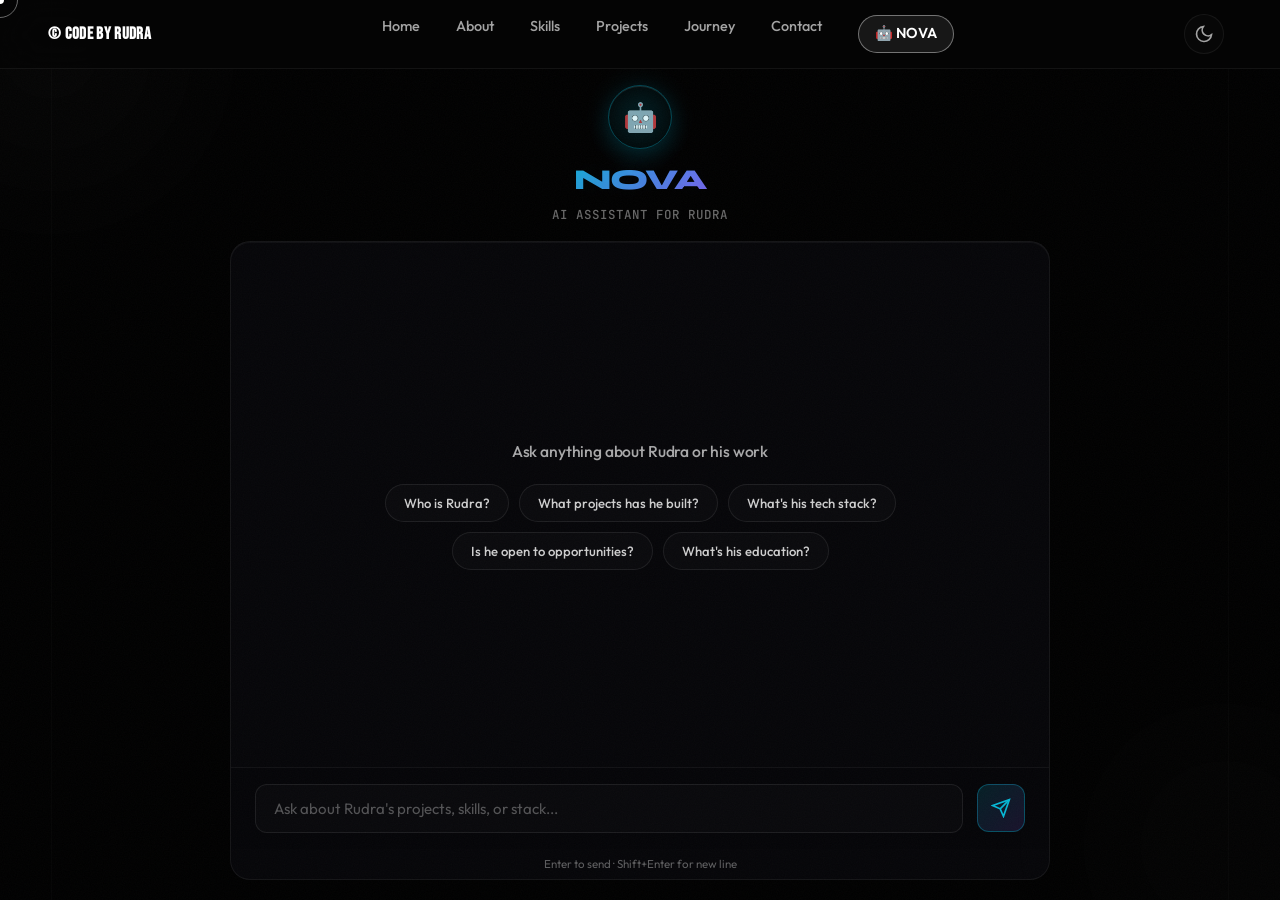
<file: nova.html>
<!DOCTYPE html>
<html lang="en">

<head>
    <meta charset="UTF-8">
    <meta name="viewport" content="width=device-width, initial-scale=1.0">
    <title>NOVA — AI Assistant | Rudra Dalvi</title>
    <meta name="description" content="Chat with NOVA, Rudra Dalvi's AI assistant. Ask about his projects, skills, education, and more.">
    <link rel="preconnect" href="https://fonts.googleapis.com">
    <link rel="preconnect" href="https://fonts.gstatic.com" crossorigin>
    <link
        href="https://fonts.googleapis.com/css2?family=Bebas+Neue&family=Cormorant+Garamond:ital,wght@0,300;0,400;0,500;0,600;0,700;1,300;1,400;1,500;1,600;1,700&family=Inter:wght@300;400;500;600;700;800;900&family=JetBrains+Mono:wght@100..800&family=Outfit:wght@300;400;500;600;700;800;900&family=Space+Grotesk:wght@400;500;600;700&display=swap"
        rel="stylesheet">
    <link href="https://fonts.googleapis.com/css2?family=Syne:wght@400;500;600;700;800&display=swap" rel="stylesheet">
    <link rel="stylesheet" href="style.css?v=8.4">
    <link rel="stylesheet" href="nova.css?v=2.1">
</head>

<body>
    <!-- Noise Overlay -->
    <div class="noise-overlay"></div>

    <!-- Custom Cursor -->
    <div class="cursor-dot" id="cursorDot"></div>
    <div class="cursor-ring" id="cursorRing"></div>

    <!-- Navigation -->
    <nav class="navbar scrolled" id="navbar">
        <a href="index.html" class="nav-logo">© Code by Rudra</a>
        <div class="nav-links">
            <a href="index.html#home" class="nav-link">Home</a>
            <a href="index.html#about" class="nav-link">About</a>
            <a href="index.html#skills" class="nav-link">Skills</a>
            <a href="index.html#projects" class="nav-link">Projects</a>
            <a href="index.html#journey" class="nav-link">Journey</a>
            <a href="index.html#contact" class="nav-link">Contact</a>
            <a href="nova.html" class="nav-link nav-nova active">🤖 NOVA</a>
        </div>
        <button class="theme-toggle" id="themeToggle" aria-label="Toggle theme">
            <svg class="theme-icon icon-sun" width="20" height="20" viewBox="0 0 24 24" fill="none"
                stroke="currentColor" stroke-width="2">
                <circle cx="12" cy="12" r="5" />
                <line x1="12" y1="1" x2="12" y2="3" />
                <line x1="12" y1="21" x2="12" y2="23" />
                <line x1="4.22" y1="4.22" x2="5.64" y2="5.64" />
                <line x1="18.36" y1="18.36" x2="19.78" y2="19.78" />
                <line x1="1" y1="12" x2="3" y2="12" />
                <line x1="21" y1="12" x2="23" y2="12" />
                <line x1="4.22" y1="19.78" x2="5.64" y2="18.36" />
                <line x1="18.36" y1="5.64" x2="19.78" y2="4.22" />
            </svg>
            <svg class="theme-icon icon-moon" width="20" height="20" viewBox="0 0 24 24" fill="none"
                stroke="currentColor" stroke-width="2">
                <path d="M21 12.79A9 9 0 1 1 11.21 3 7 7 0 0 0 21 12.79z" />
            </svg>
        </button>
        <button class="nav-menu-btn" id="menuBtn" aria-label="Menu">
            <span></span>
            <span></span>
            <span></span>
        </button>
    </nav>

    <!-- Mobile Menu -->
    <div class="mobile-menu" id="mobileMenu">
        <a href="index.html#home" class="mobile-link">Home</a>
        <a href="index.html#about" class="mobile-link">About</a>
        <a href="index.html#skills" class="mobile-link">Skills</a>
        <a href="index.html#projects" class="mobile-link">Projects</a>
        <a href="index.html#journey" class="mobile-link">Journey</a>
        <a href="index.html#contact" class="mobile-link">Contact</a>
        <a href="nova.html" class="mobile-link active">🤖 NOVA AI</a>
    </div>

    <!-- NOVA Chat Page -->
    <main class="nova-page">
        <!-- Hero Header -->
        <div class="nova-hero">
            <div class="nova-avatar">
                <div class="nova-avatar-glow"></div>
                <span>🤖</span>
            </div>
            <h1 class="nova-title">NOVA</h1>
            <p class="nova-subtitle">AI assistant for Rudra</p>
        </div>

        <!-- Chat Container -->
        <div class="nova-chat-container" id="novaChatContainer">
            <div class="nova-messages" id="novaMessages">
                <!-- Welcome state with suggestions -->
                <div class="nova-welcome" id="novaWelcome">
                    <p class="nova-welcome-text">Ask anything about Rudra or his work</p>
                    <div class="nova-suggestions" id="novaSuggestions">
                        <button class="nova-chip" data-question="Who is Rudra?">Who is Rudra?</button>
                        <button class="nova-chip" data-question="What projects has he built?">What projects has he built?</button>
                        <button class="nova-chip" data-question="What's his tech stack?">What's his tech stack?</button>
                        <button class="nova-chip" data-question="Is he open to opportunities?">Is he open to opportunities?</button>
                        <button class="nova-chip" data-question="What's his education?">What's his education?</button>
                    </div>
                </div>
            </div>

            <!-- Input Area -->
            <div class="nova-input-area">
                <input type="text" id="novaInput" placeholder="Ask about Rudra's projects, skills, or stack..." autocomplete="off">
                <button id="novaSend" class="nova-send-btn" aria-label="Send">
                    <svg width="20" height="20" viewBox="0 0 24 24" fill="none" stroke="currentColor" stroke-width="2"><line x1="22" y1="2" x2="11" y2="13"/><polygon points="22 2 15 22 11 13 2 9 22 2"/></svg>
                </button>
            </div>
            <p class="nova-hint">Enter to send · Shift+Enter for new line</p>
        </div>
    </main>

    <!-- Edge Glow Overlays -->
    <div class="edge-glow edge-glow-tl"></div>
    <div class="edge-glow edge-glow-br"></div>

    <!-- Flashlight Overlay -->
    <div class="flashlight-overlay" id="flashlightOverlay"></div>

    <script src="nova.js?v=2.4"></script>
</body>

</html>
</file>
<file: style.css>
/* ===================================================
   RUDRA DALVI — PORTFOLIO WEBSITE
   Premium Dark Theme with Amber & Violet Accents
   =================================================== */

/* ---------- CSS VARIABLES ---------- */
:root {
    /* Colors */
    --bg-primary: #000000;
    --bg-secondary: #050505;
    --bg-tertiary: #0a0a0a;
    --bg-card: rgba(255, 255, 255, 0.015);
    --bg-card-hover: rgba(255, 255, 255, 0.035);
    --border-subtle: rgba(255, 255, 255, 0.06);
    --border-hover: rgba(255, 255, 255, 0.15);

    --text-primary: #ffffff;
    --text-secondary: #a3a3a3;
    --text-muted: #525252;

    --accent-amber: #ffffff;
    --accent-amber-light: #ffffff;
    --accent-violet: #ffffff;
    --accent-violet-light: #a3a3a3;
    --accent-cyan: #ffffff;
    --accent-indigo: #ffffff;

    --gradient-primary: linear-gradient(to right, #ffffff, #ffffff);
    --gradient-hero: linear-gradient(to right, #ffffff, #ffffff);
    --gradient-glow: radial-gradient(ellipse at center, rgba(255, 255, 255, 0.03) 0%, transparent 70%);

    /* Typography */
    --font-primary: 'Outfit', 'Inter', sans-serif;
    --font-display: 'Bebas Neue', sans-serif;
    --font-bebas: 'Bebas Neue', sans-serif;
    --font-outfit: 'Outfit', sans-serif;
    --font-editorial: 'Cormorant Garamond', 'Georgia', serif;
    --font-mono: 'JetBrains Mono', 'Share Tech Mono', monospace;

    /* Spacing */
    --section-padding: clamp(90px, 14vh, 160px);
    --container-width: 1200px;
    --container-padding: clamp(20px, 5vw, 45px);

    /* Transitions */
    --ease-out-expo: cubic-bezier(0.16, 1, 0.3, 1);
    --ease-out-quart: cubic-bezier(0.25, 1, 0.5, 1);
    --transition-fast: 0.25s var(--ease-out-expo);
    --transition-medium: 0.45s var(--ease-out-expo);
    --transition-slow: 0.9s var(--ease-out-expo);

    /* Border Radius */
    --radius-sm: 6px;
    --radius-md: 10px;
    --radius-lg: 14px;
    --radius-xl: 20px;
}

/* ---------- RESET & BASE ---------- */
*,
*::before,
*::after {
    margin: 0;
    padding: 0;
    box-sizing: border-box;
}

html {
    scroll-behavior: smooth;
    font-size: 16px;
    -webkit-font-smoothing: antialiased;
    -moz-osx-font-smoothing: grayscale;
}

body {
    font-family: var(--font-primary);
    background: var(--bg-primary);
    color: var(--text-primary);
    line-height: 1.6;
    overflow-x: hidden;
    cursor: none;
}

@media (max-width: 768px) {
    body { cursor: auto; }
}

a {
    color: inherit;
    text-decoration: none;
}

img {
    max-width: 100%;
    height: auto;
    display: block;
}

button {
    font-family: inherit;
    cursor: none;
    border: none;
    background: none;
}

@media (max-width: 768px) {
    button { cursor: pointer; }
}

/* ---------- NOISE OVERLAY ---------- */
.noise-overlay {
    position: fixed;
    top: 0;
    left: 0;
    width: 100%;
    height: 100%;
    pointer-events: none;
    z-index: 99;
    opacity: 0.03;
    background-image: url("data:image/svg+xml,%3Csvg viewBox='0 0 256 256' xmlns='http://www.w3.org/2000/svg'%3E%3Cfilter id='n'%3E%3CfeTurbulence type='fractalNoise' baseFrequency='0.85' numOctaves='4' stitchTiles='stitch'/%3E%3C/filter%3E%3Crect width='100%25' height='100%25' filter='url(%23n)'/%3E%3C/svg%3E");
    background-repeat: repeat;
    background-size: 256px;
}

/* ---------- CUSTOM CURSOR ---------- */
.cursor-dot {
    position: fixed;
    top: 0;
    left: 0;
    width: 8px;
    height: 8px;
    background: var(--accent-amber);
    border-radius: 50%;
    pointer-events: none;
    z-index: 9999;
    transform: translate(-50%, -50%);
    transition: width 0.3s, height 0.3s, background 0.3s;
}

.cursor-ring {
    position: fixed;
    top: 0;
    left: 0;
    width: 36px;
    height: 36px;
    border: 1.5px solid rgba(255, 255, 255, 0.4);
    border-radius: 50%;
    pointer-events: none;
    z-index: 9999;
    transform: translate(-50%, -50%);
    transition: width 0.4s var(--ease-out-expo), height 0.4s var(--ease-out-expo), border-color 0.3s;
}

.cursor-dot.hovering {
    width: 16px;
    height: 16px;
    background: var(--accent-violet);
}

.cursor-ring.hovering {
    width: 50px;
    height: 50px;
    border-color: rgba(255, 255, 255, 0.5);
}

/* Ensure custom cursor is visible everywhere */
*, *::before, *::after {
    cursor: none !important;
}

@media (max-width: 768px) {
    .cursor-dot, .cursor-ring { display: none; }
    *, *::before, *::after { cursor: auto !important; }
}

/* ---------- CONTAINER ---------- */
.container {
    max-width: var(--container-width);
    margin: 0 auto;
    padding: 0 var(--container-padding);
}

/* ---------- SECTION ---------- */
.section {
    padding: var(--section-padding) 0;
    position: relative;
}

.section-header {
    margin-bottom: clamp(40px, 6vh, 70px);
}

.section-tag {
    display: inline-block;
    font-family: var(--font-display);
    font-size: 0.85rem;
    font-weight: 500;
    color: var(--accent-amber);
    letter-spacing: 0.08em;
    margin-bottom: 12px;
    text-transform: uppercase;
}

.section-title {
    font-family: var(--font-display);
    font-size: clamp(2.2rem, 5vw, 3.5rem);
    font-weight: 700;
    line-height: 1.15;
    letter-spacing: -0.02em;
}

.gradient-text {
    background: #ffffff;
    -webkit-background-clip: text;
    -webkit-text-fill-color: transparent;
    background-clip: text;
}

/* ---------- SCROLL REVEAL ---------- */
.reveal-up {
    opacity: 0;
    transform: translateY(40px);
    transition: opacity 1.2s var(--ease-out-expo), transform 1.2s var(--ease-out-expo);
    transition-delay: var(--delay, 0s);
}

.reveal-up.revealed {
    opacity: 1;
    transform: translateY(0);
}

.reveal-left {
    opacity: 0;
    transform: translateX(-50px);
    transition: opacity 1.8s var(--ease-out-expo), transform 1.8s var(--ease-out-expo);
    transition-delay: var(--delay, 0s);
}

.reveal-left.revealed {
    opacity: 1;
    transform: translateX(0);
}

.reveal-right {
    opacity: 0;
    transform: translateX(50px);
    transition: opacity 1.8s var(--ease-out-expo), transform 1.8s var(--ease-out-expo);
    transition-delay: var(--delay, 0s);
}

.reveal-right.revealed {
    opacity: 1;
    transform: translateX(0);
}

/* ---------- SCROLL-DRIVEN CONTENT REVEALS ---------- */
.scroll-reveal-left,
.scroll-reveal-right {
    will-change: transform, opacity;
    transition: transform 0.4s cubic-bezier(0.25, 1, 0.5, 1), opacity 0.4s cubic-bezier(0.25, 1, 0.5, 1);
}

/* ---------- BUTTONS ---------- */
.btn {
    display: inline-flex;
    align-items: center;
    gap: 10px;
    padding: 14px 28px;
    font-family: var(--font-display);
    font-size: 0.95rem;
    font-weight: 600;
    border-radius: 50px;
    transition: all var(--transition-medium);
    position: relative;
    overflow: hidden;
}

.btn-primary {
    background: transparent;
    color: #ffffff;
    border: 1px solid #ffffff;
    box-shadow: none;
    transition: background 0.4s var(--ease-out-expo), color 0.4s var(--ease-out-expo), border-color 0.4s var(--ease-out-expo), transform 0.4s var(--ease-out-expo);
}

.btn-primary::before {
    display: none !important;
}

.btn-primary span, .btn-primary svg {
    position: relative;
    z-index: 1;
}

.btn-primary:hover {
    background: #ffffff;
    color: #000000;
    border-color: #ffffff;
    box-shadow: 0 10px 30px rgba(255, 255, 255, 0.15);
    transform: translateY(-2px);
}

.btn-outline {
    background: transparent;
    color: var(--text-primary);
    border: 1.5px solid var(--border-hover);
}

.btn-outline:hover {
    border-color: var(--accent-amber);
    color: var(--accent-amber);
    background: rgba(255, 255, 255, 0.05);
    transform: translateY(-2px);
}

/* ===================================================
   NAVIGATION
   =================================================== */
.navbar {
    position: fixed;
    top: 0;
    left: 0;
    right: 0;
    z-index: 1000;
    display: flex;
    align-items: center;
    justify-content: space-between;
    padding: 20px clamp(24px, 4vw, 48px);
    background: rgba(5, 5, 5, 0.6);
    backdrop-filter: blur(20px);
    -webkit-backdrop-filter: blur(20px);
    border-bottom: 1px solid transparent;
    transition: all 0.4s var(--ease-out-expo);
}

.navbar.scrolled {
    padding: 14px clamp(24px, 4vw, 48px);
    border-bottom-color: var(--border-subtle);
    background: rgba(5, 5, 5, 0.85);
}

.nav-logo {
    font-family: var(--font-outfit);
    font-size: 1.05rem;
    font-weight: 600;
    letter-spacing: 0.02em;
    color: var(--text-primary);
    transition: opacity var(--transition-fast);
}
.nav-logo:hover {
    opacity: 0.8;
}

.nav-links {
    display: flex;
    gap: 36px;
}

.nav-link {
    font-size: 0.9rem;
    font-weight: 500;
    color: var(--text-secondary);
    transition: color var(--transition-fast);
    position: relative;
}

.nav-link::after {
    content: '';
    position: absolute;
    bottom: -4px;
    left: 0;
    width: 0;
    height: 2px;
    background: #ffffff;
    transition: width var(--transition-medium);
    border-radius: 2px;
}

.nav-link:hover,
.nav-link.active {
    color: var(--text-primary);
}

.nav-link:hover::after,
.nav-link.active::after {
    width: 100%;
}

/* NOVA AI Nav Link - Special Styling */
.nav-nova {
    color: #ffffff !important;
    border: 1px solid rgba(255, 255, 255,0.4);
    padding: 6px 16px !important;
    border-radius: 20px;
    font-weight: 600 !important;
    background: rgba(255, 255, 255,0.08);
    transition: all 0.3s ease;
}
.nav-nova:hover {
    background: rgba(255, 255, 255,0.15);
    border-color: rgba(255, 255, 255,0.7);
    box-shadow: 0 0 20px rgba(255, 255, 255,0.2);
}
.nav-nova::after { display: none !important; }

.nav-menu-btn {
    display: none;
    flex-direction: column;
    gap: 4px;
    padding: 0;
    width: 44px;
    height: 44px;
    border-radius: 50%;
    background: #ffffff;
    border: none;
    align-items: center;
    justify-content: center;
    box-shadow: 0 4px 12px rgba(0, 0, 0, 0.15);
    cursor: pointer;
    z-index: 1001;
    transition: all 0.3s var(--ease-out-expo);
}

.nav-menu-btn span {
    display: block;
    width: 18px;
    height: 2px;
    background: #000000 !important;
    transition: all var(--transition-fast);
    border-radius: 2px;
}

.nav-menu-btn.open span:nth-child(1) {
    transform: rotate(45deg) translate(4px, 4px);
}
.nav-menu-btn.open span:nth-child(2) {
    opacity: 0;
}
.nav-menu-btn.open span:nth-child(3) {
    transform: rotate(-45deg) translate(4px, -4px);
}

/* Mobile Menu */
.mobile-menu {
    position: fixed;
    top: 0;
    left: 0;
    right: 0;
    bottom: 0;
    z-index: 999;
    background: #000000;
    display: flex;
    flex-direction: column;
    align-items: flex-start !important;
    justify-content: center;
    padding-left: clamp(24px, 4vw, 48px) !important;
    gap: 20px;
    opacity: 0;
    visibility: hidden;
    transition: all 0.5s var(--ease-out-expo);
}

.mobile-menu.open {
    opacity: 1;
    visibility: visible;
}

.mobile-link {
    font-family: 'Syne', sans-serif !important;
    font-size: clamp(2rem, 8.5vw, 3rem);
    font-weight: 800;
    color: rgba(255, 255, 255, 0.55);
    text-transform: uppercase;
    transition: all 0.3s cubic-bezier(0.25, 1, 0.3, 1);
    position: relative;
    padding-left: 28px;
    display: inline-block;
    text-decoration: none;
    letter-spacing: -0.01em;
}

/* Bullet Point custom SVG-style vector circle */
.mobile-link::before {
    content: '';
    position: absolute;
    left: 0;
    top: 50%;
    transform: translateY(-50%) scale(0.5);
    width: 10px;
    height: 10px;
    border-radius: 50%;
    background: #ffffff;
    opacity: 0;
    transition: all 0.3s cubic-bezier(0.25, 1, 0.3, 1);
}

/* Default state: active link shows the dot */
.mobile-link.active::before {
    opacity: 1;
    transform: translateY(-50%) scale(1);
}
.mobile-link.active {
    color: #ffffff !important;
    transform: translateX(12px);
}

/* Hover state: hovered link shows the dot */
.mobile-link:hover::before {
    opacity: 1;
    transform: translateY(-50%) scale(1);
}
.mobile-link:hover {
    color: #ffffff !important;
    transform: translateX(12px);
}

/* Smart Hover Override: when user hovers over the menu, we turn off the dot & transform of other active links */
.mobile-menu:hover .mobile-link.active:not(:hover)::before {
    opacity: 0;
    transform: translateY(-50%) scale(0.5);
}
.mobile-menu:hover .mobile-link.active:not(:hover) {
    color: rgba(255, 255, 255, 0.55) !important;
    transform: translateX(0);
}

@media (max-width: 768px) {
    .nav-links { display: none; }
    .nav-menu-btn { display: flex; }
}

/* ===================================================
   HERO SECTION — SPACE THEME
   =================================================== */
.hero {
    min-height: 100vh;
    display: flex;
    align-items: center;
    justify-content: center;
    position: relative;
    overflow: hidden;
    padding: 120px 0;
    background: #030305;
}

/* ---------- VERTICAL GRID LINES ---------- */
.vertical-grid-lines {
    position: absolute;
    inset: 0;
    display: flex;
    justify-content: space-between;
    pointer-events: none;
    z-index: 1;
    max-width: var(--container-width);
    margin: 0 auto;
    padding: 0 var(--container-padding);
}

.grid-line {
    width: 1px;
    height: 100%;
    background: rgba(255, 255, 255, 0.025);
}

/* ---------- HERO CLEAN CONTENT ---------- */
.hero-content-clean {
    position: relative;
    z-index: 2;
    text-align: center;
    max-width: 90%;
    margin: 0 auto;
}

.hero-main-title {
    font-family: var(--font-bebas);
    font-size: clamp(5.5rem, 16vw, 14rem);
    font-weight: 400;
    letter-spacing: -0.01em;
    line-height: 0.85;
    color: var(--text-primary);
    margin-bottom: 12px;
    text-transform: uppercase;
}

.hero-sub-title {
    font-family: var(--font-outfit);
    font-size: clamp(1rem, 2.2vw, 1.8rem);
    font-weight: 800;
    letter-spacing: 0.15em;
    color: #ffffff;
    margin-bottom: 24px;
    text-transform: uppercase;
    opacity: 0.9;
}

.hero-desc-clean {
    font-family: var(--font-primary);
    font-size: clamp(0.95rem, 1.4vw, 1.15rem);
    line-height: 1.7;
    color: var(--text-secondary);
    max-width: 620px;
    margin: 0 auto;
    font-weight: 400;
    opacity: 0.8;
}

/* ---------- SPACE BACKGROUND ---------- */
.space-bg {
    position: absolute;
    inset: 0;
    overflow: hidden;
    z-index: 0;
}

.galaxy-container {
    position: absolute;
    inset: 0;
    width: 100%;
    height: 100%;
    z-index: 0;
    pointer-events: auto;
}

/* Star layers using radial gradients */
.stars-layer {
    position: absolute;
    inset: 0;
}

.stars-small {
    background-image:
        radial-gradient(1px 1px at 10% 20%, rgba(255,255,255,0.8) 50%, transparent 100%),
        radial-gradient(1px 1px at 25% 35%, rgba(255,255,255,0.6) 50%, transparent 100%),
        radial-gradient(1px 1px at 40% 10%, rgba(255,255,255,0.7) 50%, transparent 100%),
        radial-gradient(1px 1px at 55% 45%, rgba(255,255,255,0.5) 50%, transparent 100%),
        radial-gradient(1px 1px at 70% 15%, rgba(255,255,255,0.8) 50%, transparent 100%),
        radial-gradient(1px 1px at 85% 55%, rgba(255,255,255,0.6) 50%, transparent 100%),
        radial-gradient(1px 1px at 15% 60%, rgba(255,255,255,0.5) 50%, transparent 100%),
        radial-gradient(1px 1px at 30% 75%, rgba(255,255,255,0.7) 50%, transparent 100%),
        radial-gradient(1px 1px at 50% 80%, rgba(255,255,255,0.6) 50%, transparent 100%),
        radial-gradient(1px 1px at 65% 65%, rgba(255,255,255,0.8) 50%, transparent 100%),
        radial-gradient(1px 1px at 80% 30%, rgba(255,255,255,0.5) 50%, transparent 100%),
        radial-gradient(1px 1px at 95% 75%, rgba(255,255,255,0.7) 50%, transparent 100%),
        radial-gradient(1px 1px at 5% 90%, rgba(255,255,255,0.6) 50%, transparent 100%),
        radial-gradient(1px 1px at 20% 50%, rgba(255,255,255,0.5) 50%, transparent 100%),
        radial-gradient(1px 1px at 45% 25%, rgba(255,255,255,0.8) 50%, transparent 100%),
        radial-gradient(1px 1px at 60% 90%, rgba(255,255,255,0.6) 50%, transparent 100%),
        radial-gradient(1px 1px at 75% 50%, rgba(255,255,255,0.7) 50%, transparent 100%),
        radial-gradient(1px 1px at 90% 10%, rgba(255,255,255,0.5) 50%, transparent 100%),
        radial-gradient(1px 1px at 35% 95%, rgba(255,255,255,0.8) 50%, transparent 100%),
        radial-gradient(1px 1px at 8% 42%, rgba(255,255,255,0.6) 50%, transparent 100%);
    animation: twinkle-1 4s ease-in-out infinite alternate;
}

.stars-medium {
    background-image:
        radial-gradient(1.5px 1.5px at 12% 28%, rgba(255,255,255,0.9) 50%, transparent 100%),
        radial-gradient(1.5px 1.5px at 38% 52%, rgba(200,180,255,0.8) 50%, transparent 100%),
        radial-gradient(1.5px 1.5px at 62% 18%, rgba(255,220,180,0.9) 50%, transparent 100%),
        radial-gradient(1.5px 1.5px at 78% 72%, rgba(255,255,255,0.7) 50%, transparent 100%),
        radial-gradient(1.5px 1.5px at 22% 82%, rgba(180,200,255,0.8) 50%, transparent 100%),
        radial-gradient(1.5px 1.5px at 48% 38%, rgba(255,255,255,0.9) 50%, transparent 100%),
        radial-gradient(1.5px 1.5px at 88% 48%, rgba(255,200,220,0.7) 50%, transparent 100%),
        radial-gradient(1.5px 1.5px at 55% 92%, rgba(255,255,255,0.8) 50%, transparent 100%),
        radial-gradient(1.5px 1.5px at 32% 12%, rgba(200,220,255,0.9) 50%, transparent 100%),
        radial-gradient(1.5px 1.5px at 72% 58%, rgba(255,255,255,0.7) 50%, transparent 100%);
    animation: twinkle-2 5s ease-in-out infinite alternate;
}

.stars-large {
    background-image:
        radial-gradient(2.5px 2.5px at 18% 22%, rgba(255,255,255,1) 40%, rgba(255, 255, 255,0.3) 70%, transparent 100%),
        radial-gradient(2px 2px at 52% 68%, rgba(255,255,255,1) 40%, rgba(255, 255, 255,0.3) 70%, transparent 100%),
        radial-gradient(2.5px 2.5px at 82% 35%, rgba(255,255,255,1) 40%, rgba(255, 255, 255,0.3) 70%, transparent 100%),
        radial-gradient(2px 2px at 42% 85%, rgba(255,255,255,0.9) 40%, rgba(255, 255, 255,0.2) 70%, transparent 100%),
        radial-gradient(2.5px 2.5px at 68% 12%, rgba(255,255,255,1) 40%, rgba(255, 255, 255,0.2) 70%, transparent 100%);
    animation: twinkle-3 6s ease-in-out infinite alternate;
}

@keyframes twinkle-1 {
    0% { opacity: 0.6; }
    100% { opacity: 1; }
}
@keyframes twinkle-2 {
    0% { opacity: 1; }
    100% { opacity: 0.5; }
}
@keyframes twinkle-3 {
    0% { opacity: 0.8; }
    50% { opacity: 1; }
    100% { opacity: 0.6; }
}

/* Nebulae — colorful cosmic clouds */
.nebula {
    position: absolute;
    border-radius: 50%;
    filter: blur(80px);
    pointer-events: none;
}

.nebula-1 {
    width: 500px;
    height: 400px;
    top: -10%;
    right: -5%;
    background: radial-gradient(ellipse, rgba(255, 255, 255, 0.12) 0%, rgba(88, 28, 135, 0.06) 50%, transparent 80%);
    animation: nebula-drift 20s ease-in-out infinite alternate;
}

.nebula-2 {
    width: 400px;
    height: 350px;
    bottom: 5%;
    left: -5%;
    background: radial-gradient(ellipse, rgba(255, 255, 255, 0.015) 0%, transparent 80%);
    animation: nebula-drift 25s ease-in-out infinite alternate-reverse;
}

.nebula-3 {
    width: 350px;
    height: 300px;
    top: 40%;
    left: 30%;
    background: radial-gradient(ellipse, rgba(255, 255, 255, 0.01) 0%, transparent 80%);
    animation: nebula-drift 18s ease-in-out infinite alternate;
}

@keyframes nebula-drift {
    0% { transform: translate(0, 0) scale(1); }
    50% { transform: translate(20px, -15px) scale(1.05); }
    100% { transform: translate(-15px, 10px) scale(0.95); }
}

/* Shooting Stars */
.shooting-star {
    position: absolute;
    width: 100px;
    height: 1px;
    background: linear-gradient(90deg, rgba(255,255,255,0.8), transparent);
    border-radius: 50%;
    opacity: 0;
}

.star-1 {
    top: 15%;
    left: 20%;
    transform: rotate(-35deg);
    animation: shoot 4s ease-in-out infinite;
    animation-delay: 1s;
}

.star-2 {
    top: 35%;
    left: 60%;
    transform: rotate(-25deg);
    animation: shoot 5s ease-in-out infinite;
    animation-delay: 3s;
}

.star-3 {
    top: 55%;
    left: 40%;
    transform: rotate(-40deg);
    animation: shoot 6s ease-in-out infinite;
    animation-delay: 5s;
}

@keyframes shoot {
    0% { opacity: 0; transform: rotate(-35deg) translateX(0); }
    2% { opacity: 1; }
    8% { opacity: 0; transform: rotate(-35deg) translateX(300px); }
    100% { opacity: 0; }
}

/* Planets */
.planet {
    position: absolute;
    border-radius: 50%;
    pointer-events: none;
}

.planet-1 {
    width: 60px;
    height: 60px;
    top: 12%;
    right: 15%;
    background: radial-gradient(circle at 30% 30%, #2a2a2a, #0c0c0c);
    box-shadow: inset -8px -5px 15px rgba(0,0,0,0.5), 0 0 20px rgba(255, 255, 255,0.15);
    animation: planet-float 15s ease-in-out infinite;
}

.planet-1::after {
    content: '';
    position: absolute;
    width: 90px;
    height: 12px;
    top: 50%;
    left: 50%;
    transform: translate(-50%, -50%) rotateX(75deg);
    border: 1.5px solid rgba(255, 255, 255,0.25);
    border-radius: 50%;
}

.planet-2 {
    width: 30px;
    height: 30px;
    bottom: 25%;
    left: 10%;
    background: radial-gradient(circle at 35% 35%, #3a3a3a, #151515);
    box-shadow: inset -4px -3px 8px rgba(0,0,0,0.4), 0 0 12px rgba(255,255,255,0.03);
    animation: planet-float 12s ease-in-out infinite reverse;
}

@keyframes planet-float {
    0%, 100% { transform: translateY(0) translateX(0); }
    25% { transform: translateY(-8px) translateX(5px); }
    50% { transform: translateY(5px) translateX(-3px); }
    75% { transform: translateY(-3px) translateX(-8px); }
}

/* ---------- CSS ASTRONAUT (Image-Based) ---------- */
.astronaut-wrapper {
    position: absolute;
    right: 8%;
    top: 50%;
    transform: translateY(-50%);
    z-index: 3;
    pointer-events: none;
    animation: astro-float 8s ease-in-out infinite;
}

@keyframes astro-float {
    0%, 100% { transform: translateY(-50%) rotate(-5deg) translate(0, 0); }
    25% { transform: translateY(-50%) rotate(3deg) translate(15px, -20px); }
    50% { transform: translateY(-50%) rotate(-2deg) translate(-10px, -35px); }
    75% { transform: translateY(-50%) rotate(5deg) translate(20px, -15px); }
}

.astronaut-img {
    width: clamp(280px, 30vw, 450px);
    height: auto;
    filter: drop-shadow(0 10px 40px rgba(255, 255, 255, 0.25))
            drop-shadow(0 5px 15px rgba(255, 255, 255, 0.15));
    transition: filter 0.5s, transform 0.5s var(--ease-out-expo);
}

.astronaut-wrapper:hover .astronaut-img {
    filter: drop-shadow(0 15px 50px rgba(255, 255, 255, 0.35))
            drop-shadow(0 8px 25px rgba(255, 255, 255, 0.2));
    transform: scale(1.05);
}

/* ---------- HERO CONTENT (SPACE LAYOUT) ---------- */
.hero-particles {
    position: absolute;
    inset: 0;
    pointer-events: none;
    overflow: hidden;
    z-index: 1;
}

.hero-content-space {
    max-width: var(--container-width);
    margin: 0 auto;
    padding: 0 var(--container-padding);
    padding-left: clamp(60px, 10vw, 160px);
    display: flex;
    align-items: center;
    justify-content: flex-start;
    position: relative;
    z-index: 4;
}

.hero-text-centered {
    max-width: 550px;
    text-align: left;
    flex-shrink: 0;
}

.hero-badge {
    display: inline-flex;
    align-items: center;
    gap: 8px;
    padding: 8px 16px;
    background: rgba(255, 255, 255, 0.1);
    border: 1px solid rgba(255, 255, 255, 0.25);
    border-radius: 50px;
    font-size: 0.82rem;
    color: var(--accent-amber-light);
    font-weight: 500;
    margin-bottom: 24px;
    backdrop-filter: blur(8px);
}

.badge-dot {
    width: 8px;
    height: 8px;
    background: #ffffff;
    border-radius: 50%;
    animation: pulse-dot 2s ease-in-out infinite;
}

@keyframes pulse-dot {
    0%, 100% { opacity: 1; transform: scale(1); }
    50% { opacity: 0.5; transform: scale(0.8); }
}

.hero-title {
    margin-bottom: 16px;
}

.hero-line {
    display: block;
    font-family: var(--font-display);
    font-size: clamp(1.2rem, 2.5vw, 1.5rem);
    font-weight: 400;
    color: rgba(255,255,255,0.6);
    margin-bottom: 4px;
}

.hero-name {
    display: block;
    font-family: var(--font-display);
    font-size: clamp(3rem, 7vw, 5.5rem);
    font-weight: 800;
    line-height: 1.05;
    letter-spacing: -0.03em;
    background: #ffffff;
    -webkit-background-clip: text;
    -webkit-text-fill-color: transparent;
    background-clip: text;
    text-shadow: none;
}

.hero-subtitle {
    font-family: var(--font-display);
    font-size: clamp(1.1rem, 2vw, 1.4rem);
    font-weight: 500;
    color: rgba(255,255,255,0.5);
    margin-bottom: 20px;
    min-height: 2em;
}

.typed-cursor {
    color: var(--accent-amber);
    animation: blink 1s step-end infinite;
    font-weight: 300;
}

@keyframes blink {
    0%, 100% { opacity: 1; }
    50% { opacity: 0; }
}

.hero-description {
    font-size: clamp(0.95rem, 1.3vw, 1.05rem);
    color: rgba(255,255,255,0.45);
    max-width: 480px;
    line-height: 1.7;
    margin-bottom: 32px;
}

.hero-cta {
    display: flex;
    gap: 16px;
    margin-bottom: 48px;
    flex-wrap: wrap;
}

.hero-stats {
    display: flex;
    gap: 32px;
    align-items: center;
}

.stat {
    display: flex;
    flex-direction: column;
}

.stat-number {
    font-family: var(--font-display);
    font-size: 2rem;
    font-weight: 700;
    color: var(--text-primary);
    display: inline;
}

.stat-plus {
    font-family: var(--font-display);
    font-size: 1.8rem;
    font-weight: 700;
    color: var(--accent-amber);
}

.stat-label {
    font-size: 0.82rem;
    color: rgba(255,255,255,0.35);
    font-weight: 500;
}

.stat-divider {
    width: 1px;
    height: 40px;
    background: rgba(255,255,255,0.1);
}

/* Scroll Indicator */
.scroll-indicator {
    position: absolute;
    bottom: 30px;
    left: 50%;
    transform: translateX(-50%);
    display: flex;
    flex-direction: column;
    align-items: center;
    gap: 8px;
    z-index: 5;
}

.scroll-line {
    width: 1px;
    height: 50px;
    background: linear-gradient(to bottom, var(--accent-amber), transparent);
    animation: scroll-anim 2s ease-in-out infinite;
}

@keyframes scroll-anim {
    0% { transform: scaleY(0); transform-origin: top; opacity: 1; }
    50% { transform: scaleY(1); transform-origin: top; opacity: 1; }
    50.001% { transform-origin: bottom; }
    100% { transform: scaleY(0); transform-origin: bottom; opacity: 1; }
}

.scroll-indicator span {
    font-size: 0.7rem;
    color: rgba(255,255,255,0.3);
    letter-spacing: 0.2em;
    text-transform: uppercase;
}

@media (max-width: 768px) {
    .hero-content-space {
        text-align: center;
        justify-content: center;
        padding-left: var(--container-padding);
        padding-right: var(--container-padding);
    }
    .hero-text-centered {
        display: flex;
        flex-direction: column;
        align-items: center;
        max-width: 100%;
        flex-shrink: 1;
    }
    .hero-description {
        margin: 0 auto 32px;
        text-align: center;
        max-width: 100%;
        word-wrap: break-word;
        overflow-wrap: break-word;
    }
    .hero-cta { justify-content: center; flex-wrap: wrap; }
    .hero-stats { justify-content: center; }
    .hero-badge { margin: 0 auto 24px; }
    .astronaut-wrapper { 
        right: 5%;
        opacity: 0.3;
        transform: translateY(-50%) scale(0.5);
    }
    .scroll-indicator { display: none; }
    .hero-name { font-size: clamp(2.5rem, 12vw, 4rem); }
}

/* ===================================================
   ABOUT — BENTO GRID
   =================================================== */
.bento-grid {
    display: grid;
    grid-template-columns: repeat(3, 1fr);
    grid-template-rows: auto auto;
    gap: 20px;
}

.bento-card {
    background: var(--bg-card);
    border: 1px solid var(--border-subtle);
    border-radius: var(--radius-lg);
    overflow: hidden;
    transition: all var(--transition-medium);
    position: relative;
}

.bento-card::before {
    content: '';
    position: absolute;
    inset: 0;
    background: var(--gradient-glow);
    opacity: 0;
    transition: opacity var(--transition-medium);
    pointer-events: none;
}

.bento-card:hover {
    border-color: var(--border-hover);
    background: var(--bg-card-hover);
    transform: translateY(-4px);
}

.bento-card:hover::before {
    opacity: 1;
}

.bento-card-inner {
    padding: clamp(24px, 3vw, 36px);
    height: 100%;
    position: relative;
    z-index: 1;
}

/* Bio Card — spans 2 columns, 2 rows */
.bento-bio {
    grid-column: 1 / 3;
    grid-row: 1 / 2;
}

.code-window-dots {
    display: flex;
    gap: 6px;
    margin-bottom: 24px;
}

.code-window-dots span {
    width: 10px;
    height: 10px;
    border-radius: 50%;
}

.bio-content h3 {
    font-family: var(--font-display);
    font-size: clamp(1.5rem, 3vw, 2rem);
    font-weight: 700;
    margin-bottom: 16px;
}

.bio-content p {
    color: var(--text-secondary);
    line-height: 1.75;
    margin-bottom: 12px;
    font-size: 0.95rem;
}

.bio-content p strong {
    color: var(--text-primary);
    font-weight: 600;
}

/* ---------- TYPOGRAPHIC SPLIT TEXT HEADINGS ---------- */
.split-text-container {
    position: relative;
    width: 100%;
    height: clamp(180px, 25vw, 290px);
    margin-bottom: 24px;
    overflow: hidden;
}

.split-layer {
    position: absolute;
    top: 15px;
    bottom: 15px;
    left: 0;
    right: 0;
    width: 100%;
    display: flex;
    flex-direction: column;
    justify-content: center;
    align-items: flex-start; /* Left-align the text */
    text-align: left;
    font-family: var(--font-bebas);
    font-size: clamp(4.5rem, 12vw, 11rem);
    line-height: 0.82;
    text-transform: uppercase;
    font-weight: 400;
}

.layer-left {
    color: #33333b; /* Charcoal grey background layer */
    z-index: 1;
    clip-path: polygon(-10% -10%, calc(100% - var(--reveal-progress, 0) * 100%) -10%, calc(100% - var(--reveal-progress, 0) * 100%) 110%, -10% 110%);
}

.layer-right {
    color: #ffffff;
    z-index: 2;
    clip-path: polygon(calc(100% - var(--reveal-progress, 0) * 100%) -10%, 110% -10%, 110% 110%, calc(100% - var(--reveal-progress, 0) * 100%) 110%);
}

.text-line {
    display: block;
    will-change: transform;
}

.projects-subtitle-clean {
    font-family: var(--font-primary);
    font-size: clamp(0.95rem, 1.4vw, 1.15rem);
    color: var(--text-secondary);
    margin-bottom: clamp(40px, 8vw, 80px);
    opacity: 0.7;
}

/* ---------- EDITORIAL ABOUT LAYOUT ---------- */
.about-split {
    display: flex;
    flex-direction: row;
    gap: clamp(40px, 8vw, 80px);
    align-items: flex-start;
    margin-top: 40px;
}

.about-left {
    flex: 1.2;
}

.about-right {
    flex: 0.8;
    display: flex;
    flex-direction: column;
    gap: 32px;
}

.editorial-bio {
    font-family: var(--font-primary);
    font-size: clamp(1.1rem, 2vw, 1.45rem);
    line-height: 1.5;
    color: var(--text-primary);
    font-weight: 400;
    margin-bottom: 24px;
}

.editorial-sub {
    font-family: var(--font-primary);
    font-size: clamp(0.95rem, 1.4vw, 1.1rem);
    line-height: 1.7;
    color: var(--text-secondary);
}

.about-meta-group {
    border-top: 1px solid rgba(255, 255, 255, 0.08);
    padding-top: 16px;
}

.meta-title {
    font-family: var(--font-outfit);
    font-size: 0.85rem;
    font-weight: 600;
    letter-spacing: 0.08em;
    text-transform: uppercase;
    color: #ffffff;
    margin-bottom: 8px;
}

.meta-desc {
    font-family: var(--font-primary);
    font-size: clamp(0.9rem, 1.3vw, 1.05rem);
    line-height: 1.5;
    color: var(--text-secondary);
}

@media (max-width: 900px) {
    .about-split {
        flex-direction: column;
        gap: 40px;
    }
    .about-left, .about-right {
        width: 100%;
    }
}

/* ===================================================
   MARQUEE
   =================================================== */
.marquee-section {
    padding: 40px 0;
    border-top: 1px solid var(--border-subtle);
    border-bottom: 1px solid var(--border-subtle);
    overflow: hidden;
    background: var(--bg-secondary);
}

.marquee-track {
    display: flex;
    width: max-content;
    animation: marquee 30s linear infinite;
}

@keyframes marquee {
    from { transform: translateX(0); }
    to { transform: translateX(-50%); }
}

.marquee-content {
    display: flex;
    align-items: center;
    gap: 40px;
    padding-right: 40px;
}

.marquee-content span {
    font-family: var(--font-display);
    font-size: clamp(1rem, 2vw, 1.4rem);
    font-weight: 700;
    color: var(--text-muted);
    white-space: nowrap;
    letter-spacing: 0.05em;
    transition: color 0.3s;
}

.marquee-dot {
    color: var(--accent-amber) !important;
    font-size: 0.6rem !important;
}

.marquee-track:hover {
    animation-play-state: paused;
}

.marquee-track:hover .marquee-content span:not(.marquee-dot) {
    color: var(--text-secondary);
}

/* ===================================================
   PROJECTS
   =================================================== */
.projects-grid {
    display: flex;
    flex-direction: column;
    gap: clamp(60px, 12vw, 120px);
}

.project-row {
    display: flex;
    align-items: center;
    justify-content: space-between;
    gap: clamp(40px, 6vw, 80px);
    width: 100%;
    position: relative;
}

.project-row:nth-child(even) {
    flex-direction: row-reverse;
}

@media (min-width: 901px) {
    .project-row:not(:first-child) {
        margin-top: -140px;
    }
    .project-row:nth-child(1) { z-index: 10; }
    .project-row:nth-child(2) { z-index: 11; }
    .project-row:nth-child(3) { z-index: 12; }
    .project-row:nth-child(4) { z-index: 13; }
}

.project-content {
    flex: 1 1 40%;
    display: flex;
    flex-direction: column;
    position: relative;
}

.project-num {
    font-family: var(--font-mono);
    font-size: 1.1rem;
    font-weight: 700;
    color: var(--accent-violet-light);
    display: block;
    margin-bottom: 12px;
    letter-spacing: 0.1em;
}

.project-display-title {
    font-family: var(--font-display);
    font-size: clamp(2rem, 3.5vw, 3rem);
    font-weight: 800;
    color: #ffffff;
    line-height: 1.1;
    margin-bottom: 16px;
    letter-spacing: -0.02em;
}

.project-display-subtitle {
    font-family: var(--font-primary);
    font-size: clamp(0.95rem, 1.6vw, 1.2rem);
    font-weight: 500;
    color: rgba(255, 255, 255, 0.65);
    margin-bottom: 20px;
    line-height: 1.4;
}

.project-display-desc {
    font-family: var(--font-primary);
    font-size: 0.95rem;
    color: var(--text-muted);
    margin-bottom: 28px;
    line-height: 1.6;
    max-width: 520px;
}

.project-tags {
    display: flex;
    flex-wrap: wrap;
    gap: 10px;
    margin-bottom: 36px;
}

.project-actions {
    display: flex;
    gap: 16px;
}

.btn-live {
    display: inline-flex;
    align-items: center;
    gap: 10px;
    padding: 12px 28px;
    border: 1px solid rgba(255, 255, 255, 0.2);
    border-radius: 50px;
    color: #ffffff;
    font-size: 0.9rem;
    font-weight: 600;
    text-decoration: none;
    background: transparent;
    transition: all 0.4s var(--ease-out-expo);
}

.btn-live:hover {
    border-color: #ffffff;
    background: #ffffff;
    color: #000000;
    box-shadow: 0 10px 25px rgba(255, 255, 255, 0.15);
}

.btn-live svg {
    transition: transform 0.4s var(--ease-out-expo);
}

.btn-live:hover svg {
    transform: translate(2px, -2px);
}

/* Showcase & Mockup Styles */
.project-showcase {
    flex: 1 1 54%;
    position: relative;
    height: clamp(340px, 32vw, 440px);
    border-radius: 24px;
    background: var(--card-bg);
    overflow: visible;
    display: flex;
    align-items: center;
    justify-content: center;
    box-shadow: 0 20px 40px rgba(0, 0, 0, 0.35);
    transition: transform 0.6s var(--ease-out-expo), box-shadow 0.6s var(--ease-out-expo);
}

.project-showcase:hover {
    transform: translateY(-5px);
    box-shadow: 0 30px 60px rgba(0, 0, 0, 0.45);
}

.mockup-container {
    position: relative;
    width: 100%;
    height: 100%;
}

/* MacBook Mockup */
.mockup-macbook {
    position: absolute;
    width: 68%;
    bottom: -4%;
    left: 16%;
    z-index: 2;
    filter: drop-shadow(0 20px 40px rgba(0,0,0,0.5));
    transition: transform 0.6s var(--ease-out-expo);
}

.macbook-screen {
    width: 100%;
    aspect-ratio: 16/10;
    background: #1e1e1e;
    border: 9px solid #0c0c0c;
    border-radius: 10px 10px 0 0;
    overflow: hidden;
    position: relative;
}

.macbook-screen::before {
    content: '';
    position: absolute;
    top: 3px;
    left: 50%;
    transform: translateX(-50%);
    width: 4px;
    height: 4px;
    background: #000;
    border-radius: 50%;
    z-index: 10;
}

.macbook-screen img {
    width: 100%;
    height: 100%;
    object-fit: cover;
    object-position: top;
}

.macbook-base {
    width: 114%;
    height: 6px;
    background: #e5e7eb;
    border-radius: 0 0 6px 6px;
    position: absolute;
    bottom: -6px;
    left: -7%;
    box-shadow: inset 0 -1px 2px rgba(0,0,0,0.2), 0 3px 6px rgba(0,0,0,0.3);
}

.macbook-base::after {
    content: '';
    position: absolute;
    top: 0;
    left: 50%;
    transform: translateX(-50%);
    width: 14%;
    height: 2px;
    background: #9ca3af;
    border-radius: 0 0 3px 3px;
}

/* Tablet (iPad) Mockup */
.mockup-ipad {
    position: absolute;
    width: 25%;
    bottom: -6%;
    left: 4%;
    z-index: 1;
    filter: drop-shadow(0 15px 30px rgba(0,0,0,0.4));
    transition: transform 0.6s var(--ease-out-expo);
}

.ipad-screen {
    width: 100%;
    aspect-ratio: 3/4;
    background: #1e1e1e;
    border: 7px solid #0c0c0c;
    border-radius: 12px;
    overflow: hidden;
}

.ipad-screen img {
    width: 100%;
    height: 100%;
    object-fit: cover;
    object-position: top;
}

/* Phone (iPhone) Mockup */
.mockup-iphone {
    position: absolute;
    width: 17%;
    bottom: -5%;
    right: 4%;
    z-index: 3;
    filter: drop-shadow(0 15px 30px rgba(0,0,0,0.55));
    transition: transform 0.6s var(--ease-out-expo);
}

.iphone-screen {
    width: 100%;
    aspect-ratio: 9/19.5;
    background: #1e1e1e;
    border: 5px solid #0c0c0c;
    border-radius: 16px;
    overflow: hidden;
}

.iphone-screen img {
    width: 100%;
    height: 100%;
    object-fit: cover;
    object-position: top;
}

/* Browser Mockup */
.mockup-browser {
    position: absolute;
    width: 68%;
    aspect-ratio: 16/10;
    background: #1d1d1f;
    border: 1px solid rgba(255, 255, 255, 0.12);
    border-radius: 12px;
    box-shadow: 0 25px 50px rgba(0, 0, 0, 0.55);
    overflow: hidden;
    display: flex;
    flex-direction: column;
    z-index: 2;
    transition: transform 0.6s var(--ease-out-expo), box-shadow 0.6s var(--ease-out-expo);
}
.browser-header {
    height: 26px;
    background: #161617;
    display: flex;
    align-items: center;
    padding: 0 10px;
    gap: 6px;
    border-bottom: 1px solid rgba(255, 255, 255, 0.05);
}
.browser-dot {
    width: 7px;
    height: 7px;
    border-radius: 50%;
}
.browser-dot.red { background: #ff5f56; }
.browser-dot.yellow { background: #ffbd2e; }
.browser-dot.green { background: #27c93f; }
.browser-address {
    margin-left: auto;
    margin-right: auto;
    font-size: 0.68rem;
    color: rgba(255, 255, 255, 0.35);
    background: rgba(255, 255, 255, 0.05);
    padding: 1px 16px;
    border-radius: 4px;
    font-family: var(--font-mono);
}
.browser-screen {
    flex: 1;
    overflow: hidden;
    position: relative;
    background: #000;
}
.browser-screen img {
    width: 100%;
    height: 100%;
    object-fit: cover;
    object-position: top;
}

/* Monitor Mockup */
.mockup-monitor {
    position: absolute;
    width: 72%;
    aspect-ratio: 16/10;
    z-index: 2;
    filter: drop-shadow(0 25px 50px rgba(0,0,0,0.55));
    transition: transform 0.6s var(--ease-out-expo), box-shadow 0.6s var(--ease-out-expo);
    display: flex;
    flex-direction: column;
    align-items: center;
}
.monitor-screen {
    width: 100%;
    height: 92%;
    background: #1d1d1f;
    border: 9px solid #0c0c0c;
    border-radius: 12px;
    overflow: hidden;
}
.monitor-screen img {
    width: 100%;
    height: 100%;
    object-fit: cover;
    object-position: top;
}
.monitor-stand {
    width: 16%;
    height: 8%;
    background: #e5e7eb;
    clip-path: polygon(15% 0%, 85% 0%, 100% 100%, 0% 100%);
    box-shadow: inset 0 2px 3px rgba(255,255,255,0.4), 0 2px 4px rgba(0,0,0,0.3);
}

/* --- Custom Project Content and Showcase Scroll Transitions --- */
/* Override default reveal-up behavior on the row container itself */
.project-row.reveal-up {
    opacity: 1 !important;
    transform: none !important;
    transition: none !important;
}

.project-content,
.project-showcase {
    transition: transform 1.0s var(--ease-out-expo), opacity 1.0s var(--ease-out-expo), filter 1.0s var(--ease-out-expo);
    will-change: transform, opacity, filter;
}

/* Base states before project row is revealed */
@media (min-width: 901px) {
    /* ODD rows: text (content) is on the left, image (showcase) is on the right */
    .project-row:nth-child(odd):not(.revealed) .project-content {
        opacity: 0;
        transform: translateX(-100px);
        filter: blur(12px);
    }
    .project-row:nth-child(odd):not(.revealed) .project-showcase {
        opacity: 0;
        transform: translate(120px, 80px) rotate(15deg);
        transform-origin: top left;
    }

    /* EVEN rows: text (content) is on the right, image (showcase) is on the left */
    .project-row:nth-child(even):not(.revealed) .project-content {
        opacity: 0;
        transform: translateX(100px);
        filter: blur(12px);
    }
    .project-row:nth-child(even):not(.revealed) .project-showcase {
        opacity: 0;
        transform: translate(-120px, 80px) rotate(-15deg);
        transform-origin: top right;
    }
}

@media (max-width: 900px) {
    /* Stacked mobile layout: both slide up from bottom */
    .project-row:not(.revealed) .project-content {
        opacity: 0;
        transform: translateY(40px);
        filter: blur(12px);
    }
    .project-row:not(.revealed) .project-showcase {
        opacity: 0;
        transform: translateY(40px);
    }
}

/* Revealed states (common for both desktop and mobile) */
.project-row.revealed .project-content {
    opacity: 1;
    transform: translate(0, 0);
    filter: blur(0);
    transition: transform 2.4s var(--ease-out-expo), opacity 2.4s var(--ease-out-expo), filter 2.4s var(--ease-out-expo);
}
.project-row.revealed .project-showcase {
    opacity: 1;
    transform: translate(0, 0) rotate(0deg);
    transition: transform 2.4s var(--ease-out-expo), opacity 2.4s var(--ease-out-expo);
}

/* --- Mockup Reveal and Scroll Transitions --- */
/* Base states before project row is revealed */
.project-row:not(.revealed) .mockup-macbook,
.project-row:not(.revealed) .mockup-browser,
.project-row:not(.revealed) .mockup-monitor {
    opacity: 0 !important;
    transform: translate(-50%, -42%) scale(0.95) !important;
}
.project-row:not(.revealed) .mockup-ipad {
    opacity: 0 !important;
    transform: translateY(-50%) translateX(-25px) scale(0.95) !important;
}
.project-row:not(.revealed) .mockup-iphone {
    opacity: 0 !important;
    transform: translateY(-50%) translateX(25px) scale(0.95) !important;
}

/* Smooth transition settings */
.mockup-macbook,
.mockup-browser,
.mockup-monitor,
.mockup-ipad,
.mockup-iphone {
    transition: transform 1.0s var(--ease-out-expo), opacity 1.0s var(--ease-out-expo), box-shadow 0.6s var(--ease-out-expo);
}

/* Staggered entry timing once revealed */
.project-row.revealed .mockup-macbook,
.project-row.revealed .mockup-browser,
.project-row.revealed .mockup-monitor {
    opacity: 1;
    transform: translate(-50%, -50%) scale(1);
    transition: transform 2.4s var(--ease-out-expo), opacity 2.4s var(--ease-out-expo);
    transition-delay: 0.1s;
}
.project-row.revealed .mockup-ipad {
    opacity: 1;
    transform: translateY(-50%) translateX(0) scale(1);
    transition: transform 2.4s var(--ease-out-expo), opacity 2.4s var(--ease-out-expo);
    transition-delay: 0.22s;
}
.project-row.revealed .mockup-iphone {
    opacity: 1;
    transform: translateY(-50%) translateX(0) scale(1);
    transition: transform 2.4s var(--ease-out-expo), opacity 2.4s var(--ease-out-expo);
    transition-delay: 0.3s;
}

/* --- Project 1: EMS Layout (Laptop + Overlapping Tablet & Phone) --- */
.project-ems .mockup-macbook {
    width: 90%;
    left: 50%;
    top: 48%;
    transform: translate(-50%, -50%);
    z-index: 2;
}
.project-ems .mockup-ipad {
    width: 44%;
    left: -10%;
    top: 54%;
    transform: translateY(-50%);
    z-index: 3;
}
.project-ems .mockup-iphone {
    width: 25%;
    right: -8%;
    top: 58%;
    transform: translateY(-50%);
    z-index: 3;
}
/* Hovers */
.project-ems:hover .mockup-macbook {
    transform: translate(-50%, -54%) scale(1.03);
}
.project-ems:hover .mockup-ipad {
    transform: translateY(-54%) translateX(-8px) scale(1.05) rotate(-3deg);
}
.project-ems:hover .mockup-iphone {
    transform: translateY(-54%) translateX(8px) scale(1.07) rotate(3deg);
}

/* --- Project 2: Naya Dharavi Layout (Browser + Tablet & Phone) --- */
.project-nd .mockup-browser {
    width: 90%;
    left: 50%;
    top: 48%;
    transform: translate(-50%, -50%);
    z-index: 2;
}
.project-nd .mockup-ipad {
    width: 44%;
    left: -10%;
    top: 54%;
    transform: translateY(-50%);
    z-index: 3; /* in front of browser */
}
.project-nd .mockup-iphone {
    width: 25%;
    right: -8%;
    top: 58%;
    transform: translateY(-50%);
    z-index: 3; /* in front of browser */
}
/* Hovers */
.project-nd:hover .mockup-browser {
    transform: translate(-50%, -54%) scale(1.03);
}
.project-nd:hover .mockup-ipad {
    transform: translateY(-54%) translateX(-8px) scale(1.05) rotate(-3deg);
}
.project-nd:hover .mockup-iphone {
    transform: translateY(-54%) translateX(8px) scale(1.07) rotate(3deg);
}

/* --- Project 3: EcoQuest Layout (iMac + Tablet & Phone) --- */
.project-eco .mockup-monitor {
    width: 90%;
    left: 50%;
    top: 46%;
    transform: translate(-50%, -50%);
    z-index: 2;
}
.project-eco .mockup-ipad {
    width: 44%;
    left: -10%;
    top: 54%;
    transform: translateY(-50%);
    z-index: 3; /* in front of monitor */
}
.project-eco .mockup-iphone {
    width: 25%;
    right: -8%;
    top: 58%;
    transform: translateY(-50%);
    z-index: 3; /* in front */
}
/* Hovers */
.project-eco:hover .mockup-monitor {
    transform: translate(-50%, -50%) translateY(-10px) scale(1.03);
}
.project-eco:hover .mockup-ipad {
    transform: translateY(-54%) translateX(-8px) scale(1.05) rotate(-3deg);
}
.project-eco:hover .mockup-iphone {
    transform: translateY(-54%) translateX(8px) scale(1.07) rotate(3deg);
}

/* --- Project 4: Autonova AI Layout (Browser + Tablet & Phone) --- */
.project-autonova .mockup-browser {
    width: 90%;
    left: 50%;
    top: 48%;
    transform: translate(-50%, -50%);
    z-index: 2;
    transition: transform 0.6s var(--ease-out-expo);
}
.project-autonova .mockup-ipad {
    width: 44%;
    left: -10%;
    top: 54%;
    transform: translateY(-50%);
    z-index: 3;
    transition: transform 0.6s var(--ease-out-expo);
}
.project-autonova .mockup-iphone {
    width: 25%;
    right: -8%;
    top: 58%;
    transform: translateY(-50%);
    z-index: 3;
    transition: transform 0.6s var(--ease-out-expo);
}
/* Hovers */
.project-autonova:hover .mockup-browser {
    transform: translate(-50%, -54%) scale(1.03);
}
.project-autonova:hover .mockup-ipad {
    transform: translateY(-54%) translateX(-8px) scale(1.05) rotate(-3deg);
}
.project-autonova:hover .mockup-iphone {
    transform: translateY(-54%) translateX(8px) scale(1.07) rotate(3deg);
}

/* White device borders for dark projects (3 and 4) */
.project-eco .ipad-screen,
.project-eco .monitor-screen,
.project-eco .iphone-screen,
.project-autonova .ipad-screen,
.project-autonova .mockup-browser,
.project-autonova .iphone-screen {
    border-color: #ffffff;
}

/* Theme Adjustments */
[data-theme="light"] .project-display-title {
    color: var(--text-primary);
}

[data-theme="light"] .project-display-subtitle {
    color: var(--text-secondary);
}

[data-theme="light"] .btn-live {
    border-color: rgba(0, 0, 0, 0.15);
    color: var(--text-primary);
}

[data-theme="light"] .btn-live:hover {
    border-color: var(--text-primary);
    background: var(--text-primary);
    color: var(--bg-primary);
}

/* Responsive Media Queries */
@media (max-width: 900px) {
    .project-row,
    .project-row:nth-child(even) {
        flex-direction: column-reverse;
        gap: 32px;
    }
    .project-content,
    .project-showcase {
        width: 100%;
        flex: none;
    }
    .project-showcase {
        height: 320px;
        overflow: hidden;
    }
    .project-display-title {
        font-size: 2.2rem;
    }
    .mockup-macbook {
        width: 72%;
        left: 14%;
    }
    .mockup-ipad {
        width: 27%;
    }
    .mockup-iphone {
        width: 18%;
    }
}

@media (max-width: 480px) {
    .project-showcase {
        height: 240px;
    }
    .project-display-title {
        font-size: 1.8rem;
    }
    .btn-live {
        width: 100%;
        justify-content: center;
        padding: 12px 24px;
    }
    .mockup-macbook {
        width: 76%;
        left: 12%;
    }
    .mockup-ipad {
        width: 29%;
    }
    .mockup-iphone {
        width: 19%;
    }
}

/* ===================================================
   NEXT LEVEL BANNER
   =================================================== */
.next-level-section {
    position: sticky;
    top: 0;
    width: 100%;
    height: 100vh;
    display: flex;
    flex-direction: column;
    align-items: center;
    justify-content: flex-start;
    padding-top: clamp(120px, 18vh, 220px);
    overflow: hidden;
    background: #000000;
    z-index: 1;
    gap: 60px;
    box-sizing: border-box;
}

.projects {
    position: relative;
    z-index: 2;
    background: #000000;
}

/* Ensure all sections and footer following the next-level section stack on top of it */
.next-level-section ~ section,
.next-level-section ~ footer {
    position: relative;
    z-index: 2;
}

.next-level-subtext-container {
    max-width: 1200px;
    width: 92%;
    margin: 0 auto;
    text-align: center;
    z-index: 2;
}

.next-level-subtext {
    font-family: var(--font-primary);
    font-size: clamp(1.6rem, 3.2vw, 2.8rem);
    font-weight: 400;
    line-height: 1.35;
    color: #ffffff;
    letter-spacing: -0.015em;
}

.next-level-banner {
    background: #ffffff;
    display: flex;
    align-items: center;
    justify-content: center;
    width: 60vw;
    height: 90px;
    overflow: hidden;
    transition: all 0.3s ease;
}

.next-level-text {
    font-family: var(--font-display) !important;
    font-size: 2.2rem;
    font-weight: 900;
    color: #000000;
    letter-spacing: 0.1em;
    text-align: center;
    margin: 0;
    white-space: nowrap;
    transform: scale(1);
}

@media (max-width: 768px) {
    .next-level-section {
        height: 75vh;
        padding-top: 30px !important;
        gap: 24px;
    }
    .next-level-banner {
        width: 85vw;
        height: 65px;
    }
    .next-level-text {
        font-size: 1.6rem;
    }
    .next-level-subtext {
        font-size: clamp(1.1rem, 4.5vw, 1.6rem);
        line-height: 1.45;
    }
}

/* ===================================================
   QUALITY BANNER SECTION
   =================================================== */
.quality-section {
    position: relative;
    width: 100%;
    background: #000000;
    padding: 24px;
    box-sizing: border-box;
}

.quality-banner {
    background: #d4d4d8;
    display: flex;
    align-items: center;
    justify-content: center;
    width: 100%;
    height: clamp(400px, 75vh, 650px);
    padding: clamp(35px, 6vw, 90px) clamp(20px, 4vw, 55px);
    box-sizing: border-box;
    border-radius: var(--radius-lg);
    overflow: hidden;
}

.quality-text {
    font-family: 'Syne', sans-serif !important;
    font-size: clamp(2rem, 6.8vw, 6.4rem);
    font-weight: 800;
    color: #000000;
    line-height: 1.15;
    letter-spacing: -0.03em;
    text-align: left;
    margin: 0;
    text-transform: uppercase;
    width: 100%;
}

@media (max-width: 768px) {
    .quality-section {
        padding: 12px;
    }
    .quality-banner {
        height: clamp(340px, 55vh, 440px);
        padding: 30px 24px;
    }
    .quality-text {
        font-size: clamp(1.8rem, 9.2vw, 3.2rem);
        line-height: 1.15;
        letter-spacing: -0.02em;
    }
    .blur-line {
        display: block !important;
        white-space: normal !important;
    }
    .blur-word {
        display: block !important;
    }
}

.blur-line {
    display: inline-block;
    white-space: nowrap;
    max-width: 100%;
}

.blur-word {
    display: inline-block;
    opacity: 0;
    filter: blur(10px);
    transform: translateY(-50px);
    will-change: transform, filter, opacity;
    /* Exit transition: fast, simultaneous fade out (no delay) when section is hidden */
    transition: opacity 0.45s ease, filter 0.45s ease, transform 0.45s ease;
}

/* Entry transition: slow staggered reveal using --delay variable when .animate is added */
.blur-text-container.animate .blur-word {
    opacity: 1;
    filter: blur(0px);
    transform: translateY(0px);
    transition: opacity 1.1s cubic-bezier(0.25, 1, 0.3, 1),
                filter 1.1s cubic-bezier(0.25, 1, 0.3, 1),
                transform 1.1s cubic-bezier(0.25, 1, 0.3, 1);
    transition-delay: var(--delay);
}

/* ===================================================
   LION TEXT SECTION
   =================================================== */
.lion-section {
    position: relative;
    width: 100%;
    padding: clamp(80px, 12vh, 140px) 24px;
    background: #000000;
    display: flex;
    align-items: center;
    justify-content: center;
    box-sizing: border-box;
}

.lion-text {
    font-family: 'Syne', sans-serif !important;
    font-size: clamp(1.1rem, 2.1vw, 2.1rem);
    font-weight: 800;
    color: #ffffff;
    text-align: center;
    line-height: 1.35;
    letter-spacing: -0.015em;
    max-width: 1400px;
    text-transform: uppercase;
}

@media (max-width: 600px) {
    .quality-text {
        font-size: clamp(1.8rem, 8.5vw, 3.5rem);
        line-height: 0.95;
        letter-spacing: -0.03em;
    }
    .quality-banner {
        height: clamp(280px, 50vh, 400px);
        padding: 24px;
    }
}

/* ===================================================
   JOURNEY / TIMELINE
   =================================================== */
.journey {
    background: var(--bg-secondary);
}

/* ===================================================
   PROCESS / JOURNEY SECTION REDESIGN
   =================================================== */
.process-grid {
    display: flex;
    flex-direction: column;
    max-width: 900px;
    margin: 0 auto;
    border-top: 1px solid rgba(255, 255, 255, 0.08);
    position: relative;
}

/* Timeline vertical progress line */
.process-grid-timeline-line {
    position: absolute;
    top: 56px; /* Centered with step 01 number */
    bottom: 0; /* Align with the bottom horizontal border */
    left: 80px; /* Centered in the 1px border column */
    width: 1px;
    background: rgba(255, 255, 255, 0.08);
    pointer-events: none;
    z-index: 1;
}

.process-grid-timeline-progress {
    position: absolute;
    top: 0;
    left: 0;
    width: 100%;
    height: 100%;
    background: #ffffff;
    transform-origin: top;
    transform: scaleY(0);
}

.process-item {
    display: grid;
    grid-template-columns: 80px 1px 1fr;
    align-items: center;
    position: relative;
    overflow: hidden;
    transition: background 0.4s var(--ease-out-expo), opacity 1.8s var(--ease-out-expo), transform 1.8s var(--ease-out-expo);
    will-change: transform, opacity;
}

.process-item:not(.revealed) {
    opacity: 0;
    transform: translateY(30px);
}

.process-item.revealed {
    opacity: 1;
    transform: translateY(0);
}

/* Scroll-driven horizontal sliding animations */
.process-number,
.process-content {
    transition: transform 1.8s var(--ease-out-expo), opacity 1.8s var(--ease-out-expo);
    will-change: transform, opacity;
}

/* Default positions (all numbers from left, all content from right) */
.process-item .process-number {
    transform: translateX(-50px);
    opacity: 0;
}
.process-item .process-content {
    transform: translateX(50px);
    opacity: 0;
}

/* Revealed states */
.process-item.revealed .process-number,
.process-item.revealed .process-content {
    transform: translateX(0);
    opacity: 1;
}

.process-item::after {
    content: '';
    position: absolute;
    bottom: 0;
    left: 0;
    width: 0%;
    height: 1px;
    background: rgba(255, 255, 255, 0.08);
    transition: width 1.5s var(--ease-out-expo);
    transition-delay: var(--delay, 0s);
}

.process-item.revealed::after {
    width: 100%;
}

.process-item:hover {
    background: rgba(255, 255, 255, 0.01);
}

.process-number {
    font-family: var(--font-editorial) !important;
    font-size: clamp(2rem, 4vw, 3.2rem);
    font-weight: 300;
    color: #ffffff;
    opacity: 1;
    text-align: center;
    padding: 36px 10px;
    user-select: none;
}

.process-border {
    width: 1px;
    height: 100%;
    background: transparent;
    position: relative;
}

.process-content {
    padding: 36px clamp(20px, 4vw, 50px);
    transition: transform 0.4s var(--ease-out-expo);
}

.process-item:hover .process-content {
    transform: translateX(8px);
}

.process-year {
    font-family: var(--font-mono) !important;
    font-size: 0.8rem;
    font-weight: 600;
    color: var(--accent-violet-light);
    display: inline-block;
    margin-bottom: 6px;
    letter-spacing: 0.05em;
}

.process-title {
    font-family: var(--font-display) !important;
    font-size: clamp(1.1rem, 2vw, 1.45rem);
    font-weight: 700;
    color: var(--text-primary);
    margin-bottom: 8px;
    letter-spacing: 0.02em;
}

.process-tech {
    font-family: var(--font-mono) !important;
    font-size: 0.75rem;
    color: var(--accent-amber);
    margin-bottom: 12px;
    letter-spacing: 0.02em;
    opacity: 0.8;
}

.process-desc {
    font-family: var(--font-primary) !important;
    font-size: 0.95rem;
    color: var(--text-muted);
    line-height: 1.7;
    font-weight: 300;
}

@media (max-width: 600px) {
    .process-item {
        grid-template-columns: 50px 1px 1fr;
    }
    .process-number {
        font-size: 1.8rem;
        padding: 24px 5px;
    }
    .process-content {
        padding: 24px 16px;
    }
    .process-grid-timeline-line {
        left: 50px;
        top: 38px;
        bottom: 0;
    }
    .process-item .process-number,
    .process-item .process-content {
        transform: translateX(0) !important;
        opacity: 1 !important;
    }
}

/* ===================================================
   CONTACT SECTION REDESIGN
   =================================================== */
.contact {
    background: var(--bg-primary);
}

.contact-split {
    display: grid;
    grid-template-columns: 1.3fr 0.9fr;
    gap: clamp(40px, 8vw, 100px);
    width: 100%;
    align-items: start;
}

.contact-big-title {
    font-family: var(--font-display) !important;
    font-size: clamp(2.5rem, 6.5vw, 5rem);
    font-weight: 800;
    color: #ffffff;
    line-height: 0.95;
    margin-bottom: clamp(35px, 5vw, 65px);
    letter-spacing: -0.02em;
}

.contact-editorial-form {
    display: flex;
    flex-direction: column;
    gap: clamp(30px, 4.5vh, 40px);
}

.form-question-group {
    position: relative;
    display: flex;
    flex-direction: column;
    width: 100%;
}

.form-question-label {
    font-family: var(--font-primary);
    font-size: clamp(0.9rem, 1.1vw, 1.05rem);
    font-weight: 400;
    color: #ffffff;
    margin-bottom: 8px;
    display: flex;
    align-items: center;
    gap: 10px;
}

.question-num {
    font-family: var(--font-mono) !important;
    font-size: 0.75rem;
    color: var(--accent-violet-light);
    opacity: 0.6;
    vertical-align: middle;
}

.form-question-group input,
.form-question-group textarea {
    width: 100%;
    background: transparent;
    border: none;
    font-family: var(--font-primary);
    font-size: clamp(0.95rem, 1.15vw, 1.1rem);
    color: var(--text-secondary);
    padding: 8px 0;
    outline: none;
    resize: none;
    border-bottom: 1px solid rgba(255, 255, 255, 0.08);
    transition: border-bottom-color var(--transition-fast);
}

.form-question-group input::placeholder,
.form-question-group textarea::placeholder {
    color: var(--text-muted);
    opacity: 0.4;
}

.form-question-line {
    position: absolute;
    bottom: 0;
    left: 0;
    width: 0;
    height: 1px;
    background: #ffffff;
    transition: width var(--transition-medium);
}

.form-question-group input:focus ~ .form-question-line,
.form-question-group textarea:focus ~ .form-question-line {
    width: 100%;
}

.form-question-group input:focus,
.form-question-group textarea:focus {
    color: #ffffff;
    border-bottom-color: transparent;
}

.btn-editorial-submit {
    align-self: flex-start;
    margin-top: 15px;
}

.contact-details-side {
    display: flex;
    flex-direction: column;
    gap: 50px;
    margin-top: clamp(20px, 12vw, 120px);
}

.details-block {
    display: flex;
    flex-direction: column;
    gap: 12px;
}

.details-label {
    font-family: var(--font-mono) !important;
    font-size: 0.72rem;
    font-weight: 700;
    letter-spacing: 0.1em;
    color: var(--text-muted);
    text-transform: uppercase;
    opacity: 0.8;
}

.details-val {
    font-family: var(--font-primary);
    font-size: clamp(1.1rem, 1.7vw, 1.4rem);
    font-weight: 400;
    color: #ffffff;
    text-decoration: none;
    transition: color 0.3s ease, transform 0.3s ease;
    width: fit-content;
}

.details-val:hover {
    color: var(--accent-amber);
    transform: translateX(4px);
}

.details-social-list {
    display: flex;
    flex-direction: column;
    gap: 12px;
}

.social-link-val {
    position: relative;
}

.social-link-val::after {
    content: ' ↗';
    font-size: 0.8em;
    opacity: 0.5;
    transition: opacity 0.3s ease;
}

.social-link-val:hover::after {
    opacity: 1;
}

@media (max-width: 900px) {
    .contact-split {
        grid-template-columns: 1fr;
        gap: 60px;
    }
    .contact-details-side {
        margin-top: 0;
        gap: 40px;
    }
}

/* ===================================================
   FOOTER
   =================================================== */
.footer {
    padding: 32px 0;
    border-top: 1px solid var(--border-subtle);
    background: var(--bg-secondary);
}

.footer-content {
    display: flex;
    justify-content: space-between;
    align-items: center;
    flex-wrap: wrap;
    gap: 16px;
}

.footer-logo {
    font-family: var(--font-display);
    font-size: 1.3rem;
    font-weight: 700;
}

.footer-left p {
    color: var(--text-muted);
    font-size: 0.85rem;
    margin-top: 4px;
}

.footer-right p {
    color: var(--text-muted);
    font-size: 0.85rem;
}

@media (max-width: 600px) {
    .footer-content {
        flex-direction: column;
        text-align: center;
    }
}

/* ===================================================
   PARTICLE STYLES
   =================================================== */
.particle {
    position: absolute;
    border-radius: 50%;
    pointer-events: none;
    background: rgba(255, 255, 255, 0.15);
}

.particle-line {
    position: absolute;
    pointer-events: none;
    stroke: rgba(255, 255, 255, 0.04);
}

/* ===================================================
   PROJECT IMAGE PREVIEW
   =================================================== */
.project-image-preview {
    background: var(--bg-tertiary);
    border: 1px solid var(--border-subtle);
    border-radius: var(--radius-md);
    height: 180px;
    display: flex;
    align-items: center;
    justify-content: center;
    overflow: hidden;
    position: relative;
}

.project-preview-img {
    width: 100%;
    height: 100%;
    object-fit: cover;
    transition: transform 0.5s var(--ease-out-expo);
}

.project-card:hover .project-preview-img {
    transform: scale(1.05);
}

.preview-placeholder {
    color: var(--text-muted);
    opacity: 0.5;
    display: flex;
    align-items: center;
    justify-content: center;
}

.preview-placeholder svg {
    stroke: var(--accent-violet);
    opacity: 0.4;
}

.placeholder-coming svg {
    stroke: var(--accent-amber);
    animation: pulse-light 2s ease-in-out infinite;
}

@keyframes pulse-light {
    0%, 100% { opacity: 0.3; }
    50% { opacity: 0.6; }
}

/* ===================================================
   RESPONSIVE — TABLET (max-width: 768px)
   =================================================== */
@media (max-width: 768px) {
    :root {
        --container-padding: 20px;
    }

    .cursor-dot, .cursor-ring { display: none !important; }
    body { cursor: auto; }
    a, button, .magnetic { cursor: pointer; }

    .section { padding: 60px 0; }
    .section-title { font-size: clamp(1.6rem, 6vw, 2.2rem); }

    .nav-links { display: none; }
    .theme-toggle { display: none !important; }

    .projects-grid {
        grid-template-columns: 1fr;
        gap: 20px;
    }

    .timeline::before { left: 20px; }
    .timeline-item { padding-left: 50px; }
    .timeline-item::before { left: 14px; }
    .timeline-item::after { left: 17px; }

    .contact-wrapper {
        grid-template-columns: 1fr;
        gap: 40px;
    }

    .contact-title { font-size: clamp(1.5rem, 5vw, 2rem); }

    .footer-content {
        flex-direction: column;
        text-align: center;
    }

    .shooting-star { display: none; }
    .nebula { opacity: 0.15; }
}

/* ===================================================
   RESPONSIVE — PHONE (max-width: 480px)
   =================================================== */
@media (max-width: 480px) {
    :root {
        --container-padding: 16px;
    }

    .hero-content-space {
        padding-left: 16px;
        padding-right: 16px;
    }

    .hero-name { font-size: clamp(2rem, 14vw, 3rem); }
    .hero-subtitle { font-size: 0.95rem; }
    .hero-description { font-size: 0.85rem; }

    .btn {
        padding: 12px 24px;
        font-size: 0.85rem;
    }

    .hero-stats {
        gap: 16px;
        flex-wrap: wrap;
    }

    .stat-number { font-size: 1.5rem; }

    .astronaut-wrapper { display: none; }

    .bento-grid {
        grid-template-columns: 1fr;
        gap: 16px;
    }

    .bento-bio, .bento-tech, .bento-location,
    .bento-contact-card, .bento-education {
        grid-column: 1 / -1;
    }

    .bento-card-inner { padding: 20px; }
    .orbit-container { transform: scale(0.7); }

    .projects-grid { grid-template-columns: 1fr; }
    .project-card-inner { padding: 20px; }
    .project-title { font-size: 1.15rem; max-width: 100%; }
    .project-number { font-size: 2.5rem; }
    .project-image-preview { height: 150px; }

    .timeline-item { padding-left: 45px; }
    .timeline-content { padding: 20px; }
    .timeline-title { font-size: 1.05rem; }
    .timeline-year { font-size: 0.75rem; padding: 4px 10px; }

    .contact-form { padding: 0; }
    .social-links { gap: 12px; }
    .social-link { width: 40px; height: 40px; }

    .marquee-content span { font-size: 0.85rem; }
    .marquee-content { gap: 24px; padding-right: 24px; }

    .section-header { margin-bottom: 40px; }
}

/* ===================================================
   RESPONSIVE — SMALL PHONE (max-width: 360px)
   =================================================== */
@media (max-width: 360px) {
    .hero-name { font-size: 2rem; }
    .hero-badge { padding: 6px 12px; font-size: 0.7rem; }
    .btn { padding: 10px 20px; font-size: 0.8rem; }
    .hero-cta { gap: 10px; }
    .stat-number { font-size: 1.3rem; }
    .bento-card-inner { padding: 16px; }
    .project-card-inner { padding: 16px; }
    .orbit-container { transform: scale(0.55); }
}

/* ===================================================
   TOUCH DEVICE OPTIMIZATIONS
   =================================================== */
@media (hover: none) and (pointer: coarse) {
    .cursor-dot, .cursor-ring { display: none !important; }
    body, * { cursor: auto; }
    .magnetic:hover { transform: none !important; }
    .project-card:hover { transform: none; }
    .bento-card:hover { transform: none; }
    .btn:active { transform: scale(0.97); }
    .project-card:active { transform: scale(0.98); }
}

/* ===================================================
   PAGE LOADER
   =================================================== */
.page-loader {
    position: fixed;
    inset: 0;
    z-index: 99999;
    background: var(--bg-primary);
    display: flex;
    align-items: center;
    justify-content: center;
    transition: opacity 0.6s ease, visibility 0.6s ease;
}
.page-loader.hidden {
    opacity: 0;
    visibility: hidden;
    pointer-events: none;
}
.loader-content {
    display: flex;
    flex-direction: column;
    align-items: center;
    gap: 24px;
}
.loader-logo {
    font-family: var(--font-display);
    font-size: 3rem;
    font-weight: 800;
    background: #ffffff;
    -webkit-background-clip: text;
    -webkit-text-fill-color: transparent;
    background-clip: text;
    animation: loader-pulse 1.5s ease-in-out infinite;
}
@keyframes loader-pulse {
    0%, 100% { opacity: 1; transform: scale(1); }
    50% { opacity: 0.7; transform: scale(0.95); }
}
.loader-bar {
    width: 120px;
    height: 3px;
    background: rgba(255,255,255,0.08);
    border-radius: 3px;
    overflow: hidden;
}
.loader-bar-fill {
    height: 100%;
    width: 0%;
    background: #ffffff;
    border-radius: 3px;
    animation: loader-fill 1.2s ease-out forwards;
}
@keyframes loader-fill {
    to { width: 100%; }
}

/* ===================================================
   EDGE GLOW EFFECTS
   =================================================== */
.edge-glow {
    position: fixed;
    pointer-events: none;
    z-index: 97;
    border-radius: 50%;
    filter: blur(100px);
    opacity: 0.35;
    animation: glow-pulse 8s ease-in-out infinite alternate;
}
.edge-glow-tl {
    width: 400px;
    height: 400px;
    top: -150px;
    left: -150px;
    background: radial-gradient(circle, rgba(255, 255, 255,0.15) 0%, transparent 70%);
}
.edge-glow-br {
    width: 350px;
    height: 350px;
    bottom: -120px;
    right: -120px;
    background: radial-gradient(circle, rgba(255, 255, 255,0.12) 0%, transparent 70%);
    animation-delay: 4s;
}
@keyframes glow-pulse {
    0% { opacity: 0.2; transform: scale(1); }
    100% { opacity: 0.4; transform: scale(1.15); }
}

/* ===================================================
   THEME TOGGLE
   =================================================== */
.theme-toggle {
    width: 40px;
    height: 40px;
    display: flex;
    align-items: center;
    justify-content: center;
    border-radius: 50%;
    background: var(--bg-card);
    border: 1px solid var(--border-subtle);
    color: var(--text-secondary);
    transition: all var(--transition-medium);
    position: relative;
    margin-right: 8px;
    flex-shrink: 0;
}
.theme-toggle:hover {
    border-color: var(--accent-amber);
    color: var(--accent-amber);
    background: rgba(255, 255, 255,0.08);
}
.icon-sun { display: none; }
.icon-moon { display: block; }
body.flashlight-active .icon-sun { display: block; }
body.flashlight-active .icon-moon { display: none; }

/* ===================================================
   LIGHT THEME
   =================================================== */
[data-theme="light"] {
    --bg-primary: #000000;
    --bg-secondary: #050505;
    --bg-tertiary: #0a0a0a;
    --bg-card: rgba(255, 255, 255, 0.015);
    --bg-card-hover: rgba(255, 255, 255, 0.035);
    --border-subtle: rgba(255, 255, 255, 0.06);
    --border-hover: rgba(255, 255, 255, 0.15);
    --text-primary: #111827;
    --text-secondary: #a3a3a3;
    --text-muted: #525252;
    --accent-amber: #ffffff;
    --accent-amber-light: #ffffff;
    --accent-violet: #ffffff;
    --accent-violet-light: #a3a3a3;
    --gradient-glow: radial-gradient(ellipse at center, rgba(255, 255, 255, 0.03) 0%, transparent 70%);
}
[data-theme="light"] body {
    background: #000000;
}
[data-theme="light"] .hero {
    background: linear-gradient(135deg, #050505 0%, #0a0a0a 50%, #0a0a0a 100%);
}
[data-theme="light"] .space-bg {
    opacity: 0.15;
}
[data-theme="light"] .stars-layer,
[data-theme="light"] .shooting-star {
    opacity: 0.03;
}
[data-theme="light"] .nebula {
    opacity: 0.06;
}
[data-theme="light"] .planet {
    opacity: 0.25;
}
[data-theme="light"] .hero-name {
    background: linear-gradient(135deg, #111827 0%, #ffffff 50%, #ffffff 100%);
    -webkit-background-clip: text;
    background-clip: text;
}
[data-theme="light"] .hero-line { color: rgba(0,0,0,0.5); }
[data-theme="light"] .hero-subtitle { color: rgba(0,0,0,0.4); }
[data-theme="light"] .hero-description { color: rgba(0,0,0,0.5); }
[data-theme="light"] .astronaut-img {
    filter: drop-shadow(0 10px 40px rgba(0,0,0,0.15));
}
[data-theme="light"] .scroll-indicator span { color: rgba(0,0,0,0.3); }
[data-theme="light"] .scroll-line {
    background: linear-gradient(to bottom, var(--accent-amber), transparent);
}
[data-theme="light"] .stat-label { color: rgba(0,0,0,0.4); }
[data-theme="light"] .stat-divider { background: rgba(0,0,0,0.1); }
[data-theme="light"] .hero-badge {
    background: rgba(255, 255, 255,0.1);
    border-color: rgba(255, 255, 255,0.3);
    color: #ffffff;
}
[data-theme="light"] .navbar {
    background: rgba(248,249,252,0.75);
}
[data-theme="light"] .navbar.scrolled {
    background: rgba(248,249,252,0.92);
}
[data-theme="light"] .mobile-menu {
    background: rgba(248,249,252,0.97);
}
[data-theme="light"] .mobile-link { color: var(--text-secondary); }
[data-theme="light"] .noise-overlay { opacity: 0.01; }
[data-theme="light"] .particle { background: rgba(0,0,0,0.08); }
[data-theme="light"] .project-card-inner { background: var(--bg-secondary); }
[data-theme="light"] .project-number { color: rgba(0,0,0,0.04); }
[data-theme="light"] .marquee-content span { color: var(--text-muted); }
[data-theme="light"] .marquee-section {
    background: #0a0a0a;
}
[data-theme="light"] .skills-section {
    background: #050505;
}
[data-theme="light"] .journey {
    background: #050505;
}
[data-theme="light"] .footer {
    background: #0a0a0a;
}
[data-theme="light"] .globe-3d {
    background: radial-gradient(circle at 35% 35%, rgba(255, 255, 255,0.12) 0%, rgba(88,28,135,0.06) 40%, rgba(228,229,236,0.6) 70%, rgba(210,213,224,0.8) 100%);
    box-shadow:
        0 0 60px rgba(255, 255, 255,0.1),
        0 0 120px rgba(255, 255, 255,0.05),
        inset 0 0 60px rgba(255, 255, 255,0.08),
        inset -30px -30px 60px rgba(0,0,0,0.08);
}
[data-theme="light"] .globe-core-glow {
    background: radial-gradient(circle, rgba(255, 255, 255,0.2) 0%, rgba(255, 255, 255,0.08) 40%, transparent 70%);
}
[data-theme="light"] .edge-glow-tl {
    background: radial-gradient(circle, rgba(255, 255, 255,0.06) 0%, transparent 70%);
}
[data-theme="light"] .edge-glow-br {
    background: radial-gradient(circle, rgba(255, 255, 255,0.05) 0%, transparent 70%);
}
[data-theme="light"] .edge-glow { opacity: 0.2; }
[data-theme="light"] .page-loader { background: #000000; }
[data-theme="light"] .timeline-dot { background: #050505; }
[data-theme="light"] .chatbot-panel {
    box-shadow: 0 20px 60px rgba(0,0,0,0.12);
}
[data-theme="light"] .btn-outline {
    border-color: rgba(0,0,0,0.15);
    color: var(--text-primary);
}
[data-theme="light"] .btn-outline:hover {
    border-color: var(--accent-amber);
    color: var(--accent-amber);
    background: rgba(255, 255, 255,0.05);
}

/* ===================================================
   FLOATING CONTACT FAB
   =================================================== */
.fab-contact {
    position: fixed;
    bottom: 32px;
    right: 32px;
    z-index: 900;
    width: 56px;
    height: 56px;
    border-radius: 50%;
    background: #000000;
    color: #ffffff;
    display: flex;
    align-items: center;
    justify-content: center;
    border: 1px solid rgba(255, 255, 255, 0.3);
    box-shadow: 0 8px 24px rgba(0, 0, 0, 0.5);
    opacity: 0;
    transform: translateY(20px) scale(0.8);
    transition: all 0.5s var(--ease-out-expo);
    pointer-events: none;
}
.fab-contact.visible {
    opacity: 1;
    transform: translateY(0) scale(1);
    pointer-events: auto;
}
.fab-contact:hover {
    background: #ffffff;
    color: #000000;
    border-color: #ffffff;
    transform: translateY(-4px) scale(1.1);
    box-shadow: 0 12px 40px rgba(255, 255, 255, 0.2);
}
@media (max-width: 768px) {
    .fab-contact { bottom: 24px; right: 24px; width: 50px; height: 50px; cursor: pointer; }
}

/* ===================================================
   PROJECT VIEW TOGGLE (SCOPE / TECH)
   =================================================== */
.project-view-toggle {
    display: flex;
    gap: 4px;
    margin-bottom: 16px;
    background: rgba(255,255,255,0.04);
    border-radius: 50px;
    padding: 3px;
    width: fit-content;
    border: 1px solid var(--border-subtle);
}
.view-btn {
    padding: 6px 16px;
    font-family: var(--font-display);
    font-size: 0.72rem;
    font-weight: 700;
    letter-spacing: 0.1em;
    color: var(--text-muted);
    border-radius: 50px;
    transition: all var(--transition-fast);
}
.view-btn.active {
    background: #ffffff;
    color: #fff;
    box-shadow: 0 2px 12px rgba(255, 255, 255,0.3);
}
.view-btn:not(.active):hover {
    color: var(--text-secondary);
}
.project-tech {
    animation: fadeInUp 0.3s ease;
}
.project-scope {
    animation: fadeInUp 0.3s ease;
}
@keyframes fadeInUp {
    from { opacity: 0; transform: translateY(8px); }
    to { opacity: 1; transform: translateY(0); }
}

/* ===================================================
   3D SKILLS GLOBE
   =================================================== */
.skills-section {
    background: var(--bg-secondary);
    overflow: hidden;
}
.globe-scene {
    display: flex;
    justify-content: center;
    align-items: center;
    min-height: 680px;
    position: relative;
}
.globe-3d-wrapper {
    position: relative;
    width: 900px;
    height: 600px;
    display: flex;
    align-items: center;
    justify-content: center;
}
.globe-3d {
    position: relative;
    width: 400px;
    height: 400px;
    perspective: 900px;
    border-radius: 50%;
    background: radial-gradient(circle at 40% 40%, rgba(255, 255, 255,0.08) 0%, rgba(255,255,255,0.01) 30%, rgba(0,0,0,0.8) 60%, rgba(0,0,0,0.9) 100%);
    box-shadow:
        0 0 80px rgba(255, 255, 255,0.12),
        0 0 160px rgba(255, 255, 255,0.06),
        inset 0 0 80px rgba(255, 255, 255,0.06),
        inset -20px -20px 60px rgba(0,0,0,0.5);
    overflow: hidden;
}
.globe-wireframe {
    position: absolute;
    inset: 0;
    transform-style: preserve-3d;
    animation: globe-3d-spin 25s linear infinite;
}
@keyframes globe-3d-spin {
    from { transform: rotateX(15deg) rotateY(0deg); }
    to { transform: rotateX(15deg) rotateY(360deg); }
}
.ring-3d {
    position: absolute;
    inset: 0;
    border-radius: 50%;
    border: 1px solid rgba(255, 255, 255,0.18);
    transform-style: preserve-3d;
    transform: rotateY(var(--rotY, 0deg));
}
.ring-3d.ring-lat {
    transform: rotateX(var(--rotX, 0deg)) scale(var(--scl, 1));
    border-color: rgba(255, 255, 255,0.12);
}
.globe-core-glow {
    position: absolute;
    top: 50%;
    left: 50%;
    width: 180px;
    height: 180px;
    transform: translate(-50%, -50%);
    background: radial-gradient(circle, rgba(255, 255, 255,0.3) 0%, rgba(255, 255, 255,0.1) 35%, transparent 70%);
    border-radius: 50%;
    filter: blur(30px);
    animation: core-pulse 4s ease-in-out infinite alternate;
}
.globe-core-dot {
    position: absolute;
    top: 50%;
    left: 50%;
    width: 8px;
    height: 8px;
    transform: translate(-50%, -50%);
    background: #ffffff;
    border-radius: 50%;
    box-shadow:
        0 0 10px rgba(255, 255, 255,0.8),
        0 0 30px rgba(255, 255, 255,0.4),
        0 0 60px rgba(255, 255, 255,0.2);
    animation: dot-pulse 3s ease-in-out infinite alternate;
}
@keyframes dot-pulse {
    0% { box-shadow: 0 0 10px rgba(255, 255, 255,0.6), 0 0 30px rgba(255, 255, 255,0.3); }
    100% { box-shadow: 0 0 15px rgba(255, 255, 255,1), 0 0 45px rgba(255, 255, 255,0.5), 0 0 80px rgba(255, 255, 255,0.2); }
}
@keyframes core-pulse {
    0% { opacity: 0.5; transform: translate(-50%,-50%) scale(1); }
    100% { opacity: 1; transform: translate(-50%,-50%) scale(1.5); }
}
.tech-float {
    position: absolute;
    left: 50%;
    top: 50%;
    display: flex;
    align-items: center;
    gap: 10px;
    padding: 10px 18px;
    background: rgba(255, 255, 255, 0.08); /* Brighter default glass background */
    border: 1px solid rgba(255, 255, 255, 0.18); /* Brighter border */
    border-radius: 50px;
    backdrop-filter: blur(12px);
    font-family: var(--font-primary);
    font-size: 0.85rem;
    font-weight: 600;
    color: var(--text-primary); /* Brighter white text */
    white-space: nowrap;
    box-shadow: 0 4px 15px rgba(0, 0, 0, 0.3), inset 0 1px 1px rgba(255, 255, 255, 0.1);
    transition: border-color 0.4s var(--ease-out-expo), background 0.4s var(--ease-out-expo), color 0.4s var(--ease-out-expo), box-shadow 0.4s var(--ease-out-expo);
    will-change: transform, opacity;
    pointer-events: auto;
}
.tech-float:hover {
    border-color: var(--tech-color, var(--accent-violet));
    background: rgba(255, 255, 255, 0.15);
    color: #ffffff;
    box-shadow: 
        0 8px 30px var(--tech-color, rgba(255, 255, 255, 0.4)), 
        inset 0 1px 1px rgba(255, 255, 255, 0.2);
}
.tech-float-icon {
    display: inline-flex;
    align-items: center;
    justify-content: center;
    width: 22px;
    height: 22px;
    border-radius: 50%;
    font-size: 0.8rem;
    font-weight: 800;
    box-shadow: 0 2px 5px rgba(0, 0, 0, 0.2);
}

/* ===================================================
   FLASHLIGHT / NIGHT VISION MODE
   =================================================== */
.flashlight-overlay {
    position: fixed;
    inset: 0;
    z-index: 990;
    pointer-events: none;
    opacity: 0;
    visibility: hidden;
    transition: opacity 0.8s ease, visibility 0.8s ease;
    background: radial-gradient(
        circle 300px at var(--spot-x, 50%) var(--spot-y, 50%),
        transparent 0%,
        rgba(0, 0, 0, 0.3) 45%,
        rgba(0, 0, 0, 0.8) 70%,
        rgba(0, 0, 0, 0.98) 100%
    );
}
.flashlight-glow {
    position: fixed;
    width: 350px;
    height: 350px;
    border-radius: 50%;
    pointer-events: none;
    z-index: 991;
    transform: translate(-50%, -50%);
    opacity: 0;
    visibility: hidden;
    transition: opacity 0.8s ease, visibility 0.8s ease;
    background:
        radial-gradient(circle at 40% 40%, rgba(255, 255, 255,0.25) 0%, transparent 50%),
        radial-gradient(circle at 60% 60%, rgba(255, 255, 255,0.2) 0%, transparent 50%),
        radial-gradient(circle at 50% 30%, rgba(255, 255, 255,0.15) 0%, transparent 50%),
        radial-gradient(circle, rgba(255, 255, 255,0.12) 0%, transparent 60%);
    filter: blur(25px);
    animation: glow-color-shift 4s ease-in-out infinite alternate;
}
@keyframes glow-color-shift {
    0% { transform: translate(-50%, -50%) scale(1) rotate(0deg); }
    50% { transform: translate(-50%, -50%) scale(1.1) rotate(90deg); }
    100% { transform: translate(-50%, -50%) scale(0.95) rotate(180deg); }
}
body.flashlight-active .flashlight-overlay {
    opacity: 1;
    visibility: visible;
}
body.flashlight-active .flashlight-glow {
    opacity: 1;
    visibility: visible;
}
body.flashlight-active .cursor-dot {
    width: 14px;
    height: 14px;
    background: radial-gradient(circle, #fff 0%, #ffffff 60%, #ffffff 100%);
    box-shadow:
        0 0 8px rgba(255,255,255,0.9),
        0 0 20px rgba(255, 255, 255,0.7),
        0 0 40px rgba(255, 255, 255,0.4),
        0 0 80px rgba(255, 255, 255,0.3),
        0 0 120px rgba(255, 255, 255,0.15);
}
body.flashlight-active .cursor-ring {
    width: 55px;
    height: 55px;
    border-color: rgba(255, 255, 255,0.3);
    box-shadow:
        0 0 20px rgba(255, 255, 255,0.15),
        0 0 40px rgba(255, 255, 255,0.08);
}

/* Cursor Comet Tail */
.cursor-tail {
    position: fixed;
    border-radius: 50%;
    pointer-events: none;
    z-index: 9990;
    transform: translate(-50%, -50%);
    filter: blur(10px);
    mix-blend-mode: screen;
    opacity: 0;
    transition: opacity 0.3s ease;
}
body.flashlight-active .cursor-tail { opacity: 1; }
.tech-float-icon {
    width: 32px;
    height: 32px;
    border-radius: 50%;
    display: flex;
    align-items: center;
    justify-content: center;
    font-size: 0.9rem;
    flex-shrink: 0;
}
[data-theme="light"] .tech-float {
    background: rgba(0,0,0,0.04);
    border-color: rgba(0,0,0,0.1);
}
[data-theme="light"] .ring-3d {
    border-color: rgba(255, 255, 255,0.18);
}
[data-theme="light"] .ring-3d.ring-lat {
    border-color: rgba(255, 255, 255,0.15);
}

@media (max-width: 768px) {
    .skills-section {
        padding-top: 40px !important;
        padding-bottom: 0px !important;
    }
    .globe-3d-wrapper { width: 100%; height: 460px; }
    .globe-3d { width: 260px; height: 260px; }
    .tech-float {
        font-size: 0.72rem;
        padding: 6px 12px;
    }
    .tech-float-icon { width: 24px; height: 24px; font-size: 0.72rem; }
    .globe-scene { min-height: 440px; }
}
@media (max-width: 480px) {
    .skills-section {
        padding-top: 20px !important;
        padding-bottom: 0px !important;
    }
    .globe-3d-wrapper { width: 100%; height: 380px; }
    .globe-3d { width: 220px; height: 220px; }
    .tech-float {
        font-size: 0.65rem;
        padding: 5px 10px;
        gap: 6px;
    }
    .tech-float-icon { width: 20px; height: 20px; font-size: 0.65rem; }
    .globe-scene { min-height: 360px; }
}

/* ===================================================
   AI CHATBOT WIDGET
   =================================================== */
.chatbot-widget {
    position: fixed;
    bottom: 32px;
    left: 32px;
    z-index: 950;
}
.chatbot-toggle {
    width: 56px;
    height: 56px;
    border-radius: 50%;
    background: #ffffff;
    color: #fff;
    display: flex;
    align-items: center;
    justify-content: center;
    box-shadow: 0 8px 32px rgba(255,255,255,0.1);
    transition: all 0.4s var(--ease-out-expo);
    position: relative;
}
.chatbot-toggle:hover {
    transform: scale(1.1);
    box-shadow: 0 12px 40px rgba(255, 255, 255,0.5);
}
.chat-icon-close { display: none; }
.chatbot-widget.open .chat-icon-open { display: none; }
.chatbot-widget.open .chat-icon-close { display: block; }
.chatbot-pulse {
    position: absolute;
    inset: -4px;
    border-radius: 50%;
    border: 2px solid rgba(255,255,255,0.2);
    animation: chat-pulse 2s ease-in-out infinite;
}
.chatbot-widget.open .chatbot-pulse { display: none; }
@keyframes chat-pulse {
    0%, 100% { transform: scale(1); opacity: 1; }
    50% { transform: scale(1.2); opacity: 0; }
}
.chatbot-panel {
    position: absolute;
    bottom: 70px;
    left: 0;
    width: 360px;
    max-height: 480px;
    background: var(--bg-secondary);
    border: 1px solid var(--border-subtle);
    border-radius: var(--radius-lg);
    overflow: hidden;
    display: flex;
    flex-direction: column;
    opacity: 0;
    visibility: hidden;
    transform: translateY(16px) scale(0.95);
    transition: all 0.4s var(--ease-out-expo);
    box-shadow: 0 20px 60px rgba(0,0,0,0.4);
}
.chatbot-widget.open .chatbot-panel {
    opacity: 1;
    visibility: visible;
    transform: translateY(0) scale(1);
}
.chatbot-header {
    display: flex;
    align-items: center;
    gap: 12px;
    padding: 16px 20px;
    background: linear-gradient(135deg, rgba(255, 255, 255,0.1), rgba(255, 255, 255,0.1));
    border-bottom: 1px solid var(--border-subtle);
}
.chatbot-avatar {
    width: 40px;
    height: 40px;
    border-radius: 50%;
    background: var(--bg-card);
    display: flex;
    align-items: center;
    justify-content: center;
    font-size: 1.3rem;
}
.chatbot-header h4 {
    font-family: var(--font-display);
    font-size: 0.95rem;
    font-weight: 700;
    color: var(--text-primary);
}
.chatbot-status {
    font-size: 0.75rem;
    color: #ffffff;
}
.chatbot-messages {
    flex: 1;
    padding: 16px;
    overflow-y: auto;
    display: flex;
    flex-direction: column;
    gap: 12px;
    max-height: 320px;
    min-height: 200px;
    scrollbar-width: thin;
    scrollbar-color: var(--border-subtle) transparent;
}
.chat-msg {
    max-width: 85%;
    animation: msg-in 0.3s ease;
}
@keyframes msg-in {
    from { opacity: 0; transform: translateY(8px); }
    to { opacity: 1; transform: translateY(0); }
}
.chat-msg.bot {
    align-self: flex-start;
}
.chat-msg.user {
    align-self: flex-end;
}
.chat-msg p {
    padding: 12px 16px;
    border-radius: var(--radius-md);
    font-size: 0.88rem;
    line-height: 1.6;
}
.chat-msg.bot p {
    background: var(--bg-card);
    border: 1px solid var(--border-subtle);
    color: var(--text-secondary);
    border-bottom-left-radius: 4px;
}
.chat-msg.user p {
    background: linear-gradient(135deg, rgba(255, 255, 255,0.2), rgba(255, 255, 255,0.2));
    border: 1px solid rgba(255, 255, 255,0.2);
    color: var(--text-primary);
    border-bottom-right-radius: 4px;
}
.chat-typing {
    display: flex;
    gap: 4px;
    padding: 12px 16px;
    background: var(--bg-card);
    border: 1px solid var(--border-subtle);
    border-radius: var(--radius-md);
    border-bottom-left-radius: 4px;
    width: fit-content;
}
.chat-typing span {
    width: 6px;
    height: 6px;
    background: var(--text-muted);
    border-radius: 50%;
    animation: typing-dot 1.4s ease-in-out infinite;
}
.chat-typing span:nth-child(2) { animation-delay: 0.2s; }
.chat-typing span:nth-child(3) { animation-delay: 0.4s; }
@keyframes typing-dot {
    0%, 60%, 100% { transform: translateY(0); opacity: 0.4; }
    30% { transform: translateY(-6px); opacity: 1; }
}
.chatbot-input-area {
    display: flex;
    gap: 8px;
    padding: 12px 16px;
    border-top: 1px solid var(--border-subtle);
    background: var(--bg-primary);
}
.chatbot-input-area input {
    flex: 1;
    background: var(--bg-card);
    border: 1px solid var(--border-subtle);
    border-radius: var(--radius-md);
    padding: 10px 14px;
    font-family: var(--font-primary);
    font-size: 0.88rem;
    color: var(--text-primary);
    outline: none;
    transition: border-color var(--transition-fast);
}
.chatbot-input-area input:focus {
    border-color: #ffffff;
}
.chatbot-input-area input::placeholder {
    color: var(--text-muted);
}
.chatbot-input-area button {
    width: 40px;
    height: 40px;
    border-radius: var(--radius-md);
    background: #ffffff;
    color: #fff;
    display: flex;
    align-items: center;
    justify-content: center;
    flex-shrink: 0;
    transition: transform 0.2s, box-shadow 0.2s;
}
.chatbot-input-area button:hover {
    transform: scale(1.05);
    box-shadow: 0 4px 16px rgba(255,255,255,0.1);
}

@media (max-width: 768px) {
    .chatbot-widget { bottom: 24px; left: 24px; }
    .chatbot-toggle { width: 50px; height: 50px; cursor: pointer; }
    .chatbot-panel { width: calc(100vw - 48px); left: -8px; }
    .chatbot-input-area button { cursor: pointer; }
}

/* ===================================================
   CYBER-NEURAL EDITORIAL OVERLAYS & NAVIGATION RAIL
   =================================================== */

/* Font splits for editorial premium feel */
h1, h2, h3, .section-title, .nav-logo, .hero-name, .bento-bio h3, .project-title, .timeline-title {
    font-family: var(--font-display) !important;
}

.lede, .hero-description, .about-copy p, .pull-quote, .project-desc, .timeline-content p, .contact-desc {
    font-family: var(--font-primary) !important;
    font-weight: 300;
}

/* Serif font style for sub-headings, quotes, or highlights to give that Mina Massoud editorial contrast */
.hero-line, .section-tag, .stat-label, .timeline-year, .location-sub, .location-open, .edu-year, .edu-degree, .project-number, .stat-note {
    font-family: var(--font-editorial) !important;
    font-style: italic;
    font-size: 1.1rem;
    letter-spacing: 0.05em;
    color: var(--accent-amber);
}

.hero-line {
    font-size: 2rem;
    font-weight: 300;
}

.section-tag {
    font-size: 1.05rem;
    text-transform: capitalize;
}

/* Monospace font style for status tags, code values, parameters */
.badge-dot, .hero-badge, .stat-number, .tech-float, .tag, .view-btn, .contact-info-item span, .footer p {
    font-family: var(--font-mono) !important;
    font-size: 0.85rem;
    letter-spacing: -0.01em;
}

/* Page blueprint grid lines background */
.space-bg::before {
    content: '';
    position: absolute;
    inset: 0;
    background-image: 
        linear-gradient(rgba(255, 255, 255, 0.01) 1px, transparent 1px),
        linear-gradient(90deg, rgba(255, 255, 255, 0.01) 1px, transparent 1px);
    background-size: 60px 60px;
    background-position: center top;
    pointer-events: none;
    z-index: 1;
}

/* Guide rails (Vertical lines on left & right of screen) */
body::before, body::after {
    content: '';
    position: fixed;
    top: 0;
    bottom: 0;
    width: 1px;
    background: rgba(255, 255, 255, 0.02);
    z-index: 999;
    pointer-events: none;
}
body::before { left: clamp(30px, 4vw, 60px); }
body::after { right: clamp(30px, 4vw, 60px); }

/* Left persistent vertical Chapter Rail */
.chapter-rail {
    position: fixed;
    top: 50%;
    left: clamp(10px, 2vw, 25px);
    transform: translateY(-50%);
    z-index: 1001;
    display: flex;
    flex-direction: column;
    gap: 20px;
}

@media (max-width: 1200px) {
    .chapter-rail { display: none; }
}

.chapter-rail-item {
    display: flex;
    align-items: center;
    gap: 12px;
    text-decoration: none;
    opacity: 0.25;
    transition: opacity var(--transition-medium), transform var(--transition-medium);
}

.chapter-rail-item:hover,
.chapter-rail-item.is-active {
    opacity: 1;
}

.chapter-rail-item.is-active {
    transform: translateX(4px);
}

.ch-rail-num {
    font-family: var(--font-mono);
    font-size: 0.75rem;
    color: var(--accent-amber);
}

.ch-rail-line {
    width: 20px;
    height: 1px;
    background: currentColor;
    transition: width var(--transition-medium);
}

.chapter-rail-item.is-active .ch-rail-line {
    width: 35px;
    background: var(--accent-cyan);
}

.ch-rail-label {
    font-family: var(--font-mono);
    font-size: 0.7rem;
    text-transform: uppercase;
    letter-spacing: 0.1em;
    opacity: 0;
    transform: translateX(-10px);
    transition: opacity var(--transition-medium), transform var(--transition-medium);
    pointer-events: none;
}

.chapter-rail-item:hover .ch-rail-label,
.chapter-rail-item.is-active .ch-rail-label {
    opacity: 0.7;
    transform: translateX(0);
}

/* Background running slogans marquees */
.mq-field {
    position: absolute;
    top: 25%;
    left: 0;
    width: 100%;
    transform: translateY(-50%) rotate(-4deg) scale(1.05);
    z-index: 1;
    opacity: 0.05;
    pointer-events: none;
    overflow: hidden;
    display: flex;
    flex-direction: column;
    gap: 24px;
}

.mq-track {
    display: flex;
    white-space: nowrap;
    animation: mq-scroll 45s linear infinite;
    gap: 40px;
}

.mq-track-reverse {
    animation: mq-scroll-reverse 45s linear infinite;
}

.mq-track span {
    font-family: var(--font-display);
    font-size: clamp(3rem, 7vw, 6rem);
    font-weight: 800;
    color: var(--text-primary);
    -webkit-text-stroke: 1px var(--text-primary);
    -webkit-text-fill-color: transparent;
}

.mq-track i.sep {
    display: inline-block;
    width: 30px;
    height: 30px;
    background: var(--accent-amber);
    align-self: center;
    border-radius: 50%;
}

@keyframes mq-scroll {
    0% { transform: translateX(0); }
    100% { transform: translateX(-50%); }
}

@keyframes mq-scroll-reverse {
    0% { transform: translateX(-50%); }
    100% { transform: translateX(0); }
}

/* Premium bento card glassmorphism overlays */
.bento-card {
    background: rgba(8, 8, 12, 0.45) !important;
    border: 1px solid var(--border-subtle) !important;
    border-radius: var(--radius-lg);
    backdrop-filter: blur(25px);
    -webkit-backdrop-filter: blur(25px);
    transition: transform var(--transition-medium), border-color var(--transition-medium), box-shadow var(--transition-medium) !important;
    overflow: hidden;
    position: relative;
}

.bento-card::before {
    content: '';
    position: absolute;
    inset: 0;
    background: radial-gradient(circle at var(--mouse-x, 50%) var(--mouse-y, 50%), rgba(255, 159, 28, 0.05) 0%, transparent 60%);
    opacity: 0;
    transition: opacity 0.5s ease;
    pointer-events: none;
}

.bento-card:hover::before {
    opacity: 1;
}

.bento-card:hover {
    transform: translateY(-4px);
    border-color: rgba(255, 159, 28, 0.2) !important;
    box-shadow: 0 12px 30px rgba(0,0,0,0.3), 0 0 20px rgba(255, 159, 28, 0.03);
}

.bento-card-inner {
    padding: 30px !important;
}

/* Bento Bio text tweaks */
.bio-content p {
    font-size: 1.05rem !important;
    line-height: 1.7;
    margin-bottom: 16px;
    color: var(--text-secondary);
}

.bio-content p strong {
    color: var(--text-primary);
    font-weight: 500;
}

/* Orbit stack adjustments */
.orbit-container {
    width: 240px;
    height: 240px;
    margin: 0 auto;
}

.orbit-center {
    background: rgba(255, 159, 28, 0.1) !important;
    border: 1px solid rgba(255, 159, 28, 0.3) !important;
    color: var(--accent-amber) !important;
    font-family: var(--font-mono);
    box-shadow: 0 0 30px rgba(255, 159, 28, 0.15);
}

.orbit {
    border: 1px dashed rgba(255, 255, 255, 0.05) !important;
}

.orbit-icon {
    background: rgba(8, 8, 12, 0.8) !important;
    border: 1px solid rgba(255, 255, 255, 0.08) !important;
    box-shadow: 0 4px 12px rgba(0,0,0,0.4);
    transition: transform var(--transition-fast), border-color var(--transition-fast);
}

.orbit-icon:hover {
    border-color: var(--accent-amber);
    transform: scale(1.15);
}

/* Location Globe Card enhancements */
.globe-visual {
    position: relative;
    width: 140px;
    height: 140px;
    margin: 0 auto 20px;
}

.globe-ring {
    border: 1px solid rgba(0, 210, 255, 0.15) !important;
    box-shadow: 0 0 20px rgba(0, 210, 255, 0.05);
}

.globe-dot {
    background: var(--accent-cyan) !important;
    box-shadow: 0 0 15px var(--accent-cyan);
}



/* Technical Expertise globe scene radar backdrop */
.globe-scene {
    background: radial-gradient(circle at center, rgba(0, 210, 255,0.03) 0%, transparent 60%);
    border: 1px solid rgba(255, 255, 255, 0.01);
    border-radius: 50%;
    position: relative;
}

.globe-scene::before {
    content: '';
    position: absolute;
    inset: 10%;
    border: 1px dashed rgba(255, 255, 255, 0.02);
    border-radius: 50%;
    pointer-events: none;
}

.globe-scene::after {
    content: '';
    position: absolute;
    left: 50%;
    top: 0;
    bottom: 0;
    width: 1px;
    background: linear-gradient(to bottom, transparent, rgba(255,255,255,0.02) 20%, rgba(255,255,255,0.02) 80%, transparent);
    pointer-events: none;
}

/* Timeline vertical glow path */
.timeline-line {
    background: linear-gradient(to bottom, var(--accent-amber), var(--accent-violet), var(--accent-cyan)) !important;
    box-shadow: 0 0 15px rgba(255, 255, 255, 0.3);
}

.timeline-dot-inner {
    background: var(--bg-primary) !important;
    border: 2px solid var(--accent-amber) !important;
    box-shadow: 0 0 10px var(--accent-amber);
}

.timeline-item:hover .timeline-dot-inner {
    background: var(--accent-violet) !important;
    border-color: var(--accent-violet) !important;
    box-shadow: 0 0 15px var(--accent-violet);
    transform: scale(1.2);
}

/* Float status details mono badge */
.hero-badge {
    background: rgba(255, 159, 28, 0.05) !important;
    border: 1px solid rgba(255, 159, 28, 0.2) !important;
    color: var(--accent-amber) !important;
}

.badge-dot {
    background: var(--accent-amber) !important;
    box-shadow: 0 0 8px var(--accent-amber);
}

/* Custom Cursor physics tail segment colors */
.cursor-tail {
    position: fixed;
    border-radius: 50%;
    pointer-events: none;
    z-index: 9998;
    transform: translate(-50%, -50%);
    mix-blend-mode: screen;
}

/* ==========================================================================
   ======================= SKILLS CARD FANNING REDESIGN =======================
   ========================================================================== */
.skills-scroll-container {
    position: relative;
    width: 100%;
    min-height: 100vh;
    display: flex;
    flex-direction: column;
    justify-content: center;
    align-items: center;
    overflow: hidden;
    padding: 80px 0;
}

.skills-intro-text {
    font-family: var(--font-primary);
    font-size: clamp(0.75rem, 1.2vw, 0.95rem);
    font-weight: 600;
    color: var(--text-secondary);
    letter-spacing: 0.18em;
    text-transform: uppercase;
    text-align: center;
    margin-bottom: clamp(40px, 8vw, 80px);
    max-width: 800px;
    line-height: 1.6;
    opacity: 0.8;
}

.skills-interactive-scene {
    position: relative;
    width: 100%;
    max-width: 1200px;
    height: 540px;
    display: flex;
    justify-content: center;
    align-items: center;
}

.skills-center-title {
    font-family: var(--font-bebas);
    font-size: clamp(3.5rem, 8vw, 6.5rem);
    color: var(--text-primary);
    z-index: 100;
    text-transform: uppercase;
    pointer-events: none;
    text-shadow: 0 4px 30px rgba(0, 0, 0, 0.7);
    letter-spacing: 0.02em;
}

.skills-card-stack {
    position: absolute;
    width: clamp(170px, 15vw, 220px); /* Landscape width */
    height: clamp(70px, 6.2vw, 90px);  /* Landscape height */
    top: 50%;
    left: 50%;
    transform: translate(-50%, -50%);
    perspective: 1000px;
    transform-style: preserve-3d;
}

.stack-left {
    right: auto;
    left: 50%;
}

.stack-right {
    left: 50%;
}

.skill-card {
    position: absolute;
    width: 100%;
    height: 100%;
    border-radius: 20px;
    border: 1px solid rgba(255, 255, 255, 0.15); /* Brighter default borders */
    box-shadow: 0 10px 30px rgba(0, 0, 0, 0.4);
    display: flex;
    align-items: center;
    justify-content: center;
    
    transform: translate3d(var(--tx, 0px), var(--ty, 0px), var(--tz, 0px)) rotate(calc(var(--rot-deg, 0) * 1deg)) rotateX(var(--tilt-x, 0deg)) rotateY(var(--tilt-y, 0deg)) scale(var(--card-scale, 1));
    transform-style: preserve-3d;
    transition: transform 0.2s cubic-bezier(0.25, 1, 0.5, 1), opacity 0.3s ease, border-color 0.4s ease;
    will-change: transform, opacity;
}

.skills-card-stack .skill-card:hover {
    --card-scale: 1.25 !important;
    --tz: 200px !important;
    opacity: 1 !important;
    z-index: 999 !important;
    border-color: rgba(255, 255, 255, 0.5);
    box-shadow: 0 25px 50px rgba(0, 0, 0, 0.6), 0 0 45px var(--card-glow);
}

/* Hover glow effect */
.skill-card::after {
    content: '';
    position: absolute;
    inset: 0;
    border-radius: inherit;
    background: radial-gradient(800px circle at var(--mouse-x, 0) var(--mouse-y, 0), rgba(255,255,255,0.06), transparent 40%);
    opacity: 0;
    transition: opacity 0.5s;
    pointer-events: none;
}

.skill-card:hover::after {
    opacity: 1;
}

.card-inner {
    width: 100%;
    height: 100%;
    display: flex;
    flex-direction: row;
    align-items: center;
    justify-content: center;
    gap: clamp(10px, 1.2vw, 16px);
    padding: clamp(12px, 1.5vw, 18px);
    box-sizing: border-box;
    border-radius: inherit;
    position: relative;
    transform-style: preserve-3d;
}

/* Premium glass highlight overlay */
.card-inner::before {
    content: '';
    position: absolute;
    inset: 0;
    background: linear-gradient(135deg, rgba(255, 255, 255, 0.05) 0%, transparent 60%);
    border-radius: inherit;
    pointer-events: none;
    z-index: 5;
}

.tech-logo {
    width: clamp(32px, 3.2vw, 42px);
    height: clamp(32px, 3.2vw, 42px);
    margin-bottom: 0;
    filter: drop-shadow(0 4px 8px rgba(0,0,0,0.3));
    transform: translateZ(35px);
    transition: transform 0.4s cubic-bezier(0.16, 1, 0.3, 1), filter 0.4s cubic-bezier(0.16, 1, 0.3, 1);
}

.ts-card-logo, .js-card-logo {
    transform: translateZ(35px);
    transition: transform 0.4s cubic-bezier(0.16, 1, 0.3, 1), box-shadow 0.4s cubic-bezier(0.16, 1, 0.3, 1);
}

.skill-card:hover .tech-logo,
.skill-card:hover .ts-card-logo,
.skill-card:hover .js-card-logo {
    transform: translateZ(50px) scale(1.08);
}

.card-label {
    position: static;
    transform: translateZ(25px);
    font-family: var(--font-primary);
    font-size: clamp(0.7rem, 0.8vw, 0.95rem);
    font-weight: 700;
    letter-spacing: 0.08em;
    text-transform: uppercase;
    color: rgba(255, 255, 255, 0.7); /* Brighter default text */
    pointer-events: none;
    transition: transform 0.4s cubic-bezier(0.16, 1, 0.3, 1), color 0.4s cubic-bezier(0.16, 1, 0.3, 1);
}

.skill-card:hover .card-label {
    color: rgba(255, 255, 255, 1);
    transform: translateZ(35px) scale(1.05);
}

/* Individual Stack Layers (z-indexes) */
.skill-card[data-index="1"] { z-index: 10; }
.skill-card[data-index="2"] { z-index: 20; }
.skill-card[data-index="3"] { z-index: 30; }
.skill-card[data-index="4"] { z-index: 40; }
.skill-card[data-index="5"] { z-index: 50; }
.skill-card[data-index="6"] { z-index: 60; }

/* Custom Brand Card Colors & Custom Glows */
.card-html { 
    background: rgba(255, 255, 255, 0.015);
    --card-glow: rgba(255, 255, 255, 0.05);
}
.card-python { 
    background: rgba(255, 255, 255, 0.015);
    --card-glow: rgba(255, 255, 255, 0.05);
}
.card-node { 
    background: rgba(255, 255, 255, 0.015);
    --card-glow: rgba(255, 255, 255, 0.05);
}
.card-typescript { 
    background: rgba(255, 255, 255, 0.015);
    --card-glow: rgba(255, 255, 255, 0.05);
}
.card-javascript { 
    background: rgba(255, 255, 255, 0.015);
    --card-glow: rgba(255, 255, 255, 0.05);
}
.card-react { 
    background: rgba(255, 255, 255, 0.015);
    --card-glow: rgba(255, 255, 255, 0.05);
}

.card-numpy { 
    background: rgba(255, 255, 255, 0.015);
    --card-glow: rgba(255, 255, 255, 0.05);
}
.card-mongodb { 
    background: rgba(255, 255, 255, 0.015);
    --card-glow: rgba(255, 255, 255, 0.05);
}
.card-flask { 
    background: rgba(255, 255, 255, 0.015);
    --card-glow: rgba(255, 255, 255, 0.05);
}
.card-tensorflow { 
    background: rgba(255, 255, 255, 0.015);
    --card-glow: rgba(255, 255, 255, 0.05);
}
.card-figma { 
    background: rgba(255, 255, 255, 0.015);
    --card-glow: rgba(255, 255, 255, 0.05);
}
.card-git { 
    background: rgba(255, 255, 255, 0.015);
    --card-glow: rgba(255, 255, 255, 0.05);
}

/* CSS Logos for Text Brands (TS, JS) */
.ts-card-logo {
    width: clamp(32px, 3.2vw, 42px);
    height: clamp(32px, 3.2vw, 42px);
    background: #007ACC;
    color: #ffffff;
    font-family: var(--font-primary);
    font-weight: 800;
    font-size: clamp(0.95rem, 1.1vw, 1.35rem);
    display: flex;
    align-items: flex-end;
    justify-content: flex-end;
    padding: 4px;
    box-sizing: border-box;
    border-radius: 6px;
    margin-bottom: 0;
    box-shadow: 0 4px 10px rgba(0,0,0,0.3);
}

.js-card-logo {
    width: clamp(32px, 3.2vw, 42px);
    height: clamp(32px, 3.2vw, 42px);
    background: #F7DF1E;
    color: #000000;
    font-family: var(--font-primary);
    font-weight: 800;
    font-size: clamp(0.95rem, 1.1vw, 1.35rem);
    display: flex;
    align-items: flex-end;
    justify-content: flex-end;
    padding: 4px;
    box-sizing: border-box;
    border-radius: 6px;
    margin-bottom: 0;
    box-shadow: 0 4px 10px rgba(0,0,0,0.3);
}

/* Subtle micro-rotation for the React logo shape */
@keyframes spinLogo {
    from { transform: rotate(0deg); }
    to { transform: rotate(360deg); }
}
.react-logo-anim {
    animation: spinLogo 25s linear infinite;
}
</file>
<file: nova.css>
/* ===================================================
   NOVA AI ASSISTANT — DEDICATED PAGE STYLES (PREMIUM REDESIGN)
   =================================================== */

html, body {
    height: 100vh;
    margin: 0;
    padding: 0;
    overflow: hidden; /* Disable page-level scroll completely */
}

.nova-page {
    height: 100vh;
    max-height: 100vh;
    display: flex;
    flex-direction: column;
    align-items: center;
    padding: 85px 24px 15px; /* Compact padding to fit exactly in viewport */
    position: relative;
    overflow: hidden;
    background: #000000;
    box-sizing: border-box;
}

/* ---- Hero Header ---- */
.nova-hero {
    text-align: center;
    margin-bottom: 16px; /* Reduced spacing */
    animation: nova-fade-in 1s cubic-bezier(0.25, 1, 0.3, 1) both;
    z-index: 2;
}

@keyframes nova-fade-in {
    from { opacity: 0; transform: translateY(20px); }
    to { opacity: 1; transform: translateY(0); }
}

.nova-avatar {
    position: relative;
    display: inline-flex;
    align-items: center;
    justify-content: center;
    width: 64px; /* Compact avatar size */
    height: 64px;
    border-radius: 50%;
    background: radial-gradient(135deg, rgba(6, 182, 212, 0.15) 0%, rgba(139, 92, 246, 0.15) 100%);
    border: 1px solid rgba(6, 182, 212, 0.35);
    font-size: 28px;
    margin-bottom: 8px;
    box-shadow: 
        0 10px 25px rgba(6, 182, 212, 0.15),
        inset 0 1px 0 rgba(255, 255, 255, 0.1);
    transition: all 0.6s cubic-bezier(0.25, 1, 0.3, 1);
}

.nova-avatar:hover {
    transform: scale(1.08) rotate(5deg);
    border-color: rgba(139, 92, 246, 0.6);
    box-shadow: 0 0 40px rgba(139, 92, 246, 0.25);
}

.nova-avatar-glow {
    position: absolute;
    inset: -15px;
    border-radius: 50%;
    background: radial-gradient(circle, rgba(6, 182, 212, 0.2) 0%, transparent 70%);
    filter: blur(12px);
    animation: nova-glow-pulse 4s ease-in-out infinite alternate;
}

@keyframes nova-glow-pulse {
    0% { opacity: 0.5; transform: scale(0.92); }
    100% { opacity: 1; transform: scale(1.08); }
}

.nova-title {
    font-family: 'Syne', sans-serif !important;
    font-size: 1.8rem; /* Compact title font size */
    font-weight: 800;
    letter-spacing: -0.02em;
    text-transform: uppercase;
    background: linear-gradient(135deg, #06b6d4 0%, #8b5cf6 100%);
    -webkit-background-clip: text;
    -webkit-text-fill-color: transparent;
    margin-bottom: 2px;
    text-shadow: 0 0 30px rgba(6, 182, 212, 0.1);
}

.nova-subtitle {
    color: rgba(255, 255, 255, 0.45);
    font-family: 'JetBrains Mono', monospace;
    font-size: 0.78rem;
    font-weight: 500;
    letter-spacing: 0.08em;
    text-transform: uppercase;
}

/* ---- Chat Container ---- */
.nova-chat-container {
    width: 100%;
    max-width: 820px;
    flex: 1; /* Let it scale to fill screen height */
    min-height: 0; /* Crucial for preventing flex container child overflows */
    display: flex;
    flex-direction: column;
    background: rgba(10, 10, 15, 0.65);
    border: 1px solid rgba(255, 255, 255, 0.06);
    border-radius: 20px;
    overflow: hidden;
    backdrop-filter: blur(30px);
    -webkit-backdrop-filter: blur(30px);
    box-shadow: 
        0 30px 100px rgba(0, 0, 0, 0.8),
        inset 0 1px 0 rgba(255, 255, 255, 0.04);
    animation: nova-fade-in 1s cubic-bezier(0.25, 1, 0.3, 1) 0.15s both;
    z-index: 2;
    margin-bottom: 5px;
}

.nova-messages {
    flex: 1;
    overflow-y: auto; /* Enable scroll only inside the message area */
    padding: 24px 28px;
    display: flex;
    flex-direction: column;
    gap: 20px;
    scrollbar-width: thin;
    scrollbar-color: rgba(6, 182, 212, 0.2) transparent;
}

.nova-messages::-webkit-scrollbar {
    width: 5px;
}
.nova-messages::-webkit-scrollbar-thumb {
    background: rgba(6, 182, 212, 0.2);
    border-radius: 10px;
}

/* ---- Welcome State ---- */
.nova-welcome {
    display: flex;
    flex-direction: column;
    align-items: center;
    justify-content: center;
    flex: 1;
    gap: 20px;
    padding: 20px 0;
    text-align: center;
}

.nova-welcome-text {
    color: rgba(255, 255, 255, 0.65);
    font-family: 'Outfit', sans-serif;
    font-size: 0.98rem;
    font-weight: 500;
    letter-spacing: -0.01em;
}

.nova-suggestions {
    display: flex;
    flex-wrap: wrap;
    gap: 10px;
    justify-content: center;
    max-width: 540px;
}

.nova-chip {
    padding: 10px 18px;
    border-radius: 24px;
    border: 1px solid rgba(255, 255, 255, 0.08);
    background: rgba(255, 255, 255, 0.02);
    color: rgba(255, 255, 255, 0.8);
    font-family: 'Outfit', sans-serif;
    font-size: 0.82rem;
    font-weight: 500;
    transition: all 0.4s cubic-bezier(0.25, 1, 0.3, 1);
    white-space: nowrap;
    cursor: pointer;
}

.nova-chip:hover {
    border-color: rgba(6, 182, 212, 0.5);
    background: rgba(6, 182, 212, 0.06);
    color: #06b6d4;
    box-shadow: 0 10px 25px rgba(6, 182, 212, 0.15);
    transform: translateY(-3px);
}

/* ---- Chat Messages ---- */
.nova-msg {
    display: flex;
    gap: 14px;
    align-items: flex-start;
    animation: nova-msg-in 0.5s cubic-bezier(0.25, 1, 0.3, 1) both;
}

@keyframes nova-msg-in {
    from { opacity: 0; transform: translateY(12px); }
    to { opacity: 1; transform: translateY(0); }
}

.nova-msg.user {
    flex-direction: row-reverse;
}

.nova-msg-avatar {
    width: 38px;
    height: 38px;
    border-radius: 50%;
    display: flex;
    align-items: center;
    justify-content: center;
    font-size: 16px;
    flex-shrink: 0;
    box-shadow: 0 4px 10px rgba(0, 0, 0, 0.3);
}

.nova-msg.bot .nova-msg-avatar {
    background: rgba(6, 182, 212, 0.1);
    border: 1px solid rgba(6, 182, 212, 0.3);
}

.nova-msg.user .nova-msg-avatar {
    background: rgba(139, 92, 246, 0.1);
    border: 1px solid rgba(139, 92, 246, 0.3);
}

.nova-msg-bubble {
    max-width: 78%;
    padding: 14px 20px;
    font-family: 'Outfit', sans-serif;
    font-size: 0.94rem;
    line-height: 1.6;
    word-wrap: break-word;
    box-shadow: 0 4px 12px rgba(0, 0, 0, 0.15);
}

.nova-msg.bot .nova-msg-bubble {
    background: rgba(255, 255, 255, 0.03);
    border: 1px solid rgba(255, 255, 255, 0.06);
    border-radius: 4px 18px 18px 18px;
    color: rgba(255, 255, 255, 0.9);
}

.nova-msg.user .nova-msg-bubble {
    background: linear-gradient(135deg, rgba(6, 182, 212, 0.12) 0%, rgba(139, 92, 246, 0.12) 100%);
    border: 1px solid rgba(6, 182, 212, 0.25);
    border-radius: 18px 4px 18px 18px;
    color: #ffffff;
    box-shadow: 0 10px 25px rgba(6, 182, 212, 0.05);
}

/* Typing indicator */
.nova-typing {
    display: flex;
    gap: 6px;
    padding: 8px 16px;
    align-items: center;
}

.nova-typing span {
    width: 8px;
    height: 8px;
    border-radius: 50%;
    background: rgba(6, 182, 212, 0.6);
    animation: nova-bounce 1.4s ease-in-out infinite;
}

.nova-typing span:nth-child(2) { animation-delay: 0.2s; }
.nova-typing span:nth-child(3) { animation-delay: 0.4s; }

@keyframes nova-bounce {
    0%, 60%, 100% { transform: translateY(0); }
    30% { transform: translateY(-8px); }
}

/* ---- Input Area ---- */
.nova-input-area {
    display: flex;
    align-items: center;
    gap: 14px;
    padding: 16px 24px;
    border-top: 1px solid rgba(255, 255, 255, 0.05);
    background: rgba(5, 5, 8, 0.5);
}

.nova-input-area input {
    flex: 1;
    background: rgba(255, 255, 255, 0.02);
    border: 1px solid rgba(255, 255, 255, 0.08);
    border-radius: 12px;
    padding: 14px 18px;
    color: #ffffff;
    font-family: 'Outfit', sans-serif;
    font-size: 0.94rem;
    outline: none;
    transition: all 0.4s cubic-bezier(0.25, 1, 0.3, 1);
}

.nova-input-area input::placeholder {
    color: rgba(255, 255, 255, 0.3);
}

.nova-input-area input:focus {
    border-color: rgba(6, 182, 212, 0.5);
    background: rgba(255, 255, 255, 0.03);
    box-shadow: 
        0 0 25px rgba(6, 182, 212, 0.08),
        inset 0 1px 0 rgba(255, 255, 255, 0.02);
}

.nova-send-btn {
    width: 48px;
    height: 48px;
    border-radius: 12px;
    background: linear-gradient(135deg, rgba(6, 182, 212, 0.15) 0%, rgba(139, 92, 246, 0.15) 100%);
    border: 1px solid rgba(6, 182, 212, 0.35);
    color: #06b6d4;
    display: flex;
    align-items: center;
    justify-content: center;
    transition: all 0.4s cubic-bezier(0.25, 1, 0.3, 1);
    cursor: pointer;
    flex-shrink: 0;
}

.nova-send-btn:hover {
    background: linear-gradient(135deg, rgba(6, 182, 212, 0.3) 0%, rgba(139, 92, 246, 0.3) 100%);
    border-color: rgba(6, 182, 212, 0.8);
    color: #ffffff;
    box-shadow: 0 8px 20px rgba(6, 182, 212, 0.2);
    transform: translateY(-2px);
}

.nova-hint {
    text-align: center;
    padding: 6px;
    color: rgba(255, 255, 255, 0.35);
    font-family: 'Outfit', sans-serif;
    font-size: 0.72rem;
}

/* ---- Responsive ---- */
@media (max-width: 768px) {
    .nova-page { padding: 80px 12px 10px; }
    .nova-title { font-size: 1.6rem; }
    .nova-avatar { width: 56px; height: 56px; font-size: 24px; }
    .nova-messages { padding: 18px 20px; }
    .nova-suggestions { gap: 8px; }
    .nova-chip { padding: 8px 14px; font-size: 0.8rem; }
    .nova-msg-bubble { max-width: 80%; padding: 12px 16px; font-size: 0.9rem; }
    .nova-input-area { padding: 12px 16px; }
    .nova-input-area input { padding: 12px 14px; font-size: 0.9rem; }
    .nova-send-btn { width: 42px; height: 42px; border-radius: 10px; }
}

@media (max-width: 480px) {
    .nova-hero { margin-bottom: 12px; }
    .nova-avatar { width: 48px; height: 48px; font-size: 20px; }
    .nova-title { font-size: 1.4rem; }
    .nova-chip { font-size: 0.75rem; padding: 7px 12px; }
    .nova-messages { padding: 16px 10px; gap: 16px; }
    .nova-msg-avatar { width: 32px; height: 32px; font-size: 14px; }
    .nova-msg-bubble { padding: 10px 14px; font-size: 0.88rem; }
}
</file>
